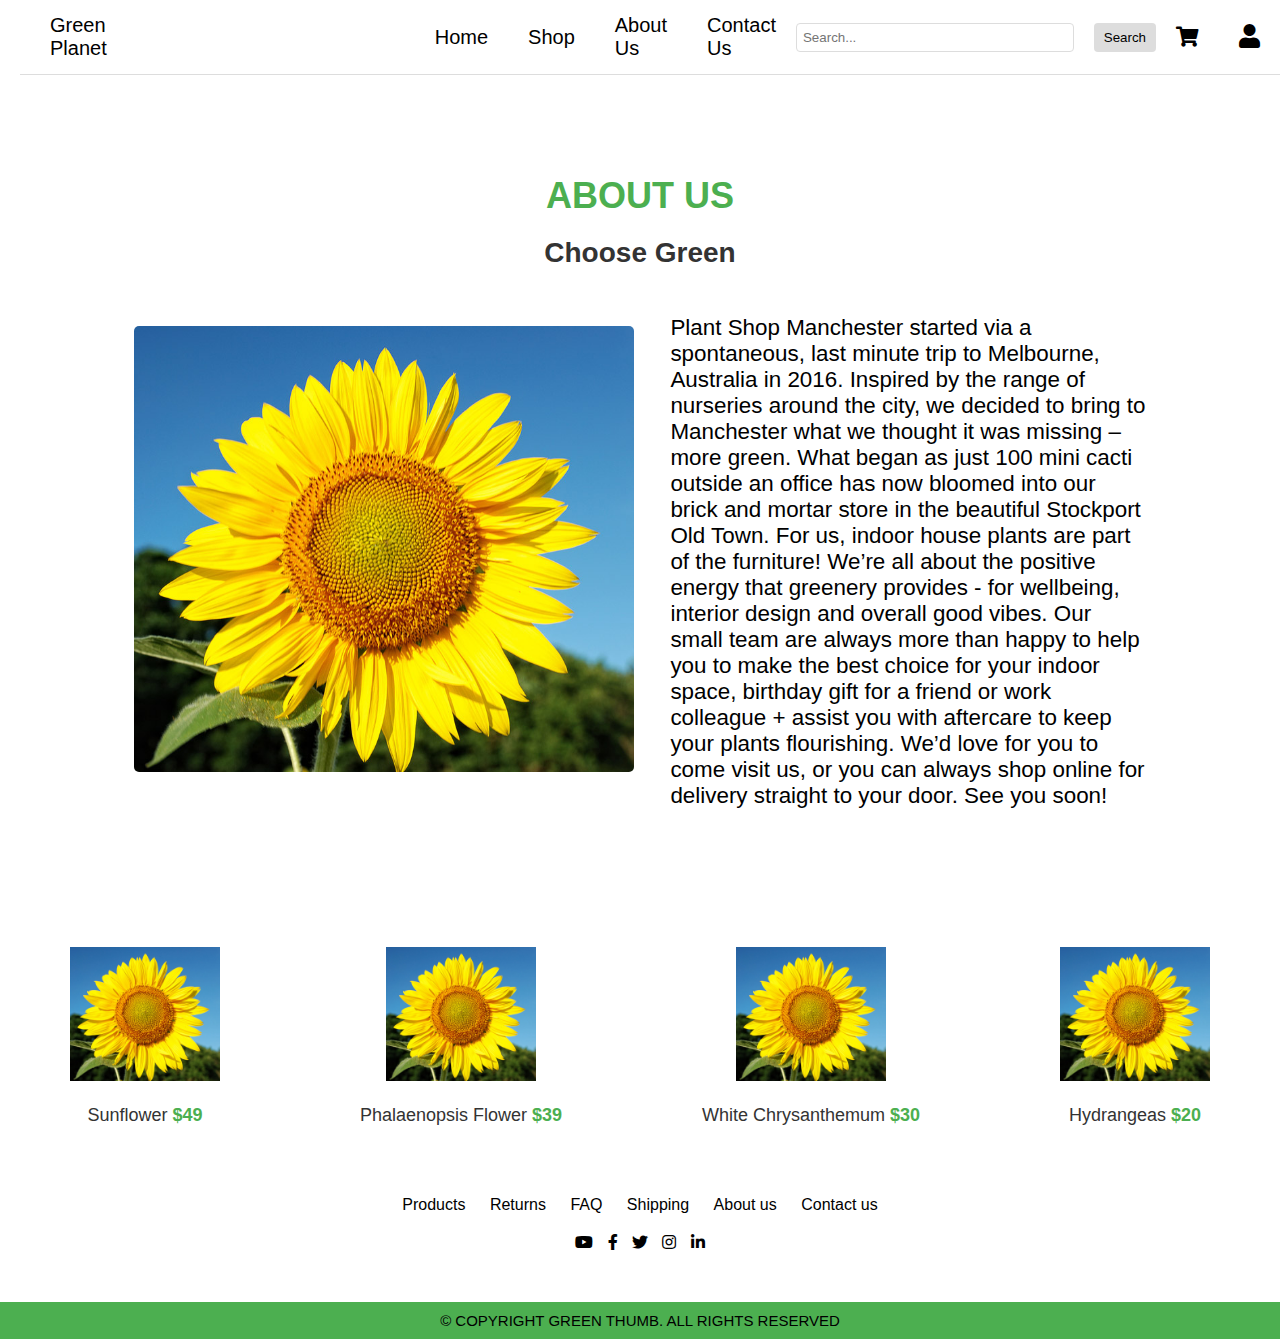
<file: user/about.html>
<!DOCTYPE html>
<html lang="en">
  <head>
    <meta charset="UTF-8" />
    <meta name="viewport" content="width=device-width, initial-scale=1.0" />
    <link rel="stylesheet" href="about.css" />
    <link
      rel="stylesheet"
      href="https://cdnjs.cloudflare.com/ajax/libs/font-awesome/5.15.4/css/all.min.css"
    />

    <title>Document</title>
  </head>

  <body>
    <div class="menu">
      <a href="./home.html">Green Planet</a>
      <div class="flex-header nav-bar">
        <a href="./home.html">Home</a>
        <a href="./Shoppage.html">Shop</a>
        <a href="./about.html">About Us</a>
        <a href="./contact.html">Contact Us</a>
      </div>
      <div class="flex-header">
        <div class="search-container">
          <input type="text" placeholder="Search..." />
          <button type="button">Search</button>
        </div>
        <div class="cart-icon">
          <a href="./cart.html"><i class="fas fa-shopping-cart"></i></a>
        </div>
        <div class="user-icon dropdown">
          <a href="#"><i class="fas fa-user"></i></a>
          <div class="dropdown-content">
            <a class="dropdown-item" href="./login.html">Login</a>
            <a class="dropdown-item" href="./create-account.html">Register</a>
            <a class="dropdown-item" href="#">Logout</a>
            <a class="dropdown-item" href="#">Something else here</a>
          </div>
        </div>
      </div>
    </div>

    <section class="about-section">
      <h1>ABOUT US</h1>
      <h2>Choose Green</h2>
      <div class="content">
        <img src="./img/hhduong.jpg" alt="Plants" class="about-image" />
        <div class="about-text">
          &nbsp;&nbsp;&nbsp;
          <p>
            Plant Shop Manchester started via a spontaneous, last minute trip to
            Melbourne, Australia in 2016. Inspired by the range of nurseries
            around the city, we decided to bring to Manchester what we thought
            it was missing – more green. What began as just 100 mini cacti
            outside an office has now bloomed into our brick and mortar store in
            the beautiful Stockport Old Town. For us, indoor house plants are
            part of the furniture! We’re all about the positive energy that
            greenery provides - for wellbeing, interior design and overall good
            vibes. Our small team are always more than happy to help you to make
            the best choice for your indoor space, birthday gift for a friend or
            work colleague + assist you with aftercare to keep your plants
            flourishing. We’d love for you to come visit us, or you can always
            shop online for delivery straight to your door. See you soon!
          </p>
        </div>
      </div>
    </section>
    <div>&nbsp;&nbsp;&nbsp;</div>

    <section class="products-section">
      <div class="product">
        <img src="./img/hhduong.jpg" alt="Sunflower" />
        <p>Sunflower <span>$49</span></p>
      </div>
      <div class="product">
        <img src="./img/hhduong.jpg" alt="Orchid" />
        <p>Phalaenopsis Flower <span>$39</span></p>
      </div>
      <div class="product">
        <img src="./img/hhduong.jpg" alt="White Chrysanthemum" />
        <p>White Chrysanthemum <span>$30</span></p>
      </div>
      <div class="product">
        <img src="./img/hhduong.jpg" alt="Hydrangeas" />
        <p>Hydrangeas <span>$20</span></p>
      </div>
    </section>

    <footer>
      <ul>
        <li><a href="#">Products</a></li>
        <li><a href="#">Returns</a></li>
        <li><a href="#">FAQ</a></li>
        <li><a href="#">Shipping</a></li>
        <li><a href="#">About us</a></li>
        <li><a href="#">Contact us</a></li>
      </ul>
      <div class="social-media">
        <a href="#"><i class="fab fa-youtube"></i></a>
        <a href="#"><i class="fab fa-facebook-f"></i></a>
        <a href="#"><i class="fab fa-twitter"></i></a>
        <a href="#"><i class="fab fa-instagram"></i></a>
        <a href="#"><i class="fab fa-linkedin-in"></i></a>
      </div>
    </footer>
    <p
      style="
        text-align: center;
        background-color: #4caf50;
        font-size: 15px;
        padding-top: 10px;
        padding-bottom: 10px;
      "
    >
      &copy; COPYRIGHT GREEN THUMB. ALL RIGHTS RESERVED
    </p>
  </body>
</html>
</file>
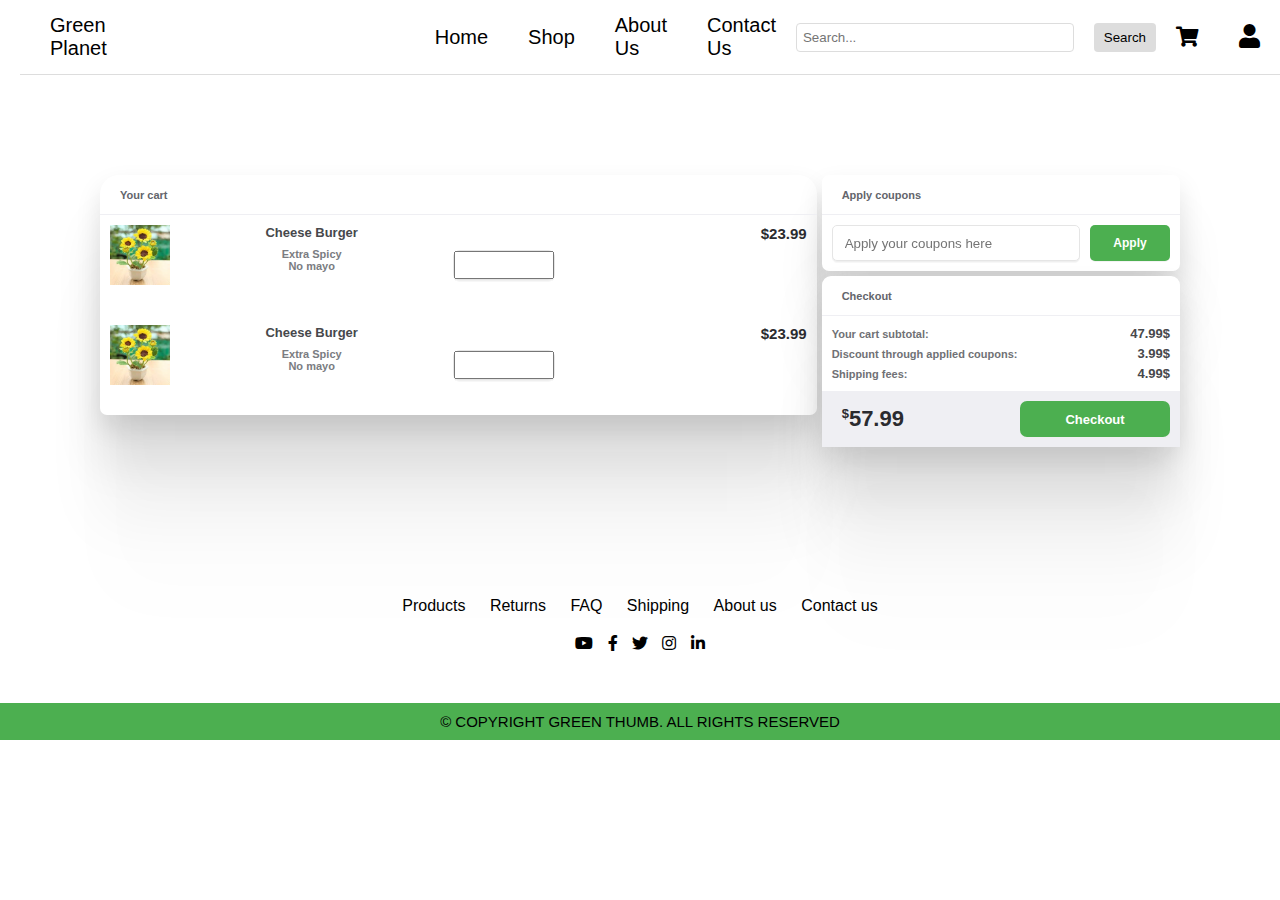
<file: user/cart.html>
<!DOCTYPE html>
<html lang="en">
  <head>
    <meta charset="UTF-8" />
    <meta name="viewport" content="width=device-width, initial-scale=1.0" />
    <link rel="stylesheet" href="about.css" />
    <link rel="stylesheet" href="cart.css" />
    <link
      rel="stylesheet"
      href="https://cdnjs.cloudflare.com/ajax/libs/font-awesome/5.15.4/css/all.min.css"
    />

    <title>Document</title>
  </head>

  <body>
    <div class="menu">
      <a href="./home.html">Green Planet</a>
      <div class="flex-header nav-bar">
        <a href="./home.html">Home</a>
        <a href="./Shoppage.html">Shop</a>
        <a href="./about.html">About Us</a>
        <a href="./contact.html">Contact Us</a>
      </div>
      <div class="flex-header">
        <div class="search-container">
          <input type="text" placeholder="Search..." />
          <button type="button">Search</button>
        </div>
        <div class="cart-icon">
          <a href="./cart.html"><i class="fas fa-shopping-cart"></i></a>
        </div>
        <div class="user-icon dropdown">
          <a href="#"><i class="fas fa-user"></i></a>
          <div class="dropdown-content">
            <a class="dropdown-item" href="./login.html">Login</a>
            <a class="dropdown-item" href="./create-account.html">Register</a>
            <a class="dropdown-item" href="#">Logout</a>
            <a class="dropdown-item" href="#">Something else here</a>
          </div>
        </div>
      </div>
    </div>

    <section class="about-section">
      <div class="content">
        <div class="master-container">
          <div>
            <div class="card cart">
              <label class="title">Your cart</label>
              <div class="products">
                <div class="product">
                  <img class="product-image" src="./img/hoa1.jpg" />
                  <div>
                    <span>Cheese Burger</span>
                    <p>Extra Spicy</p>
                    <p>No mayo</p>
                  </div>
                  <div class="quantity">
                    <input type="number"/ style="width: 100px;" >
                  </div>
                  <label class="price small">$23.99</label>
                </div>
                <!-- <div class="product">
                  <img class="product-image" src="./img/hoa1.jpg" />
                  <div>
                    <span>Cheese Burger</span>
                    <p>Extra Spicy</p>
                    <p>No mayo</p>
                  </div>
                  <div class="quantity">
                    <button>
                      <svg
                        fill="none"
                        viewBox="0 0 24 24"
                        height="14"
                        width="14"
                        xmlns="http://www.w3.org/2000/svg"
                      >
                        <path
                          stroke-linejoin="round"
                          stroke-linecap="round"
                          stroke-width="2.5"
                          stroke="#47484b"
                          d="M20 12L4 12"
                        ></path>
                      </svg>
                    </button>
                    <label>2</label>
                    <button>
                      <svg
                        fill="none"
                        viewBox="0 0 24 24"
                        height="14"
                        width="14"
                        xmlns="http://www.w3.org/2000/svg"
                      >
                        <path
                          stroke-linejoin="round"
                          stroke-linecap="round"
                          stroke-width="2.5"
                          stroke="#47484b"
                          d="M12 4V20M20 12H4"
                        ></path>
                      </svg>
                    </button>
                  </div>
                  <label class="price small">$23.99</label>
                </div> -->
              </div>
              <div class="products">
                <div class="product">
                  <img class="product-image" src="./img/hoa1.jpg" />
                  <div>
                    <span>Cheese Burger</span>
                    <p>Extra Spicy</p>
                    <p>No mayo</p>
                  </div>
                  <div class="quantity">
                    <input type="number"/ style="width: 100px;" >
                  </div>
                  <label class="price small">$23.99</label>
                </div>
              </div>
            </div>
          </div>
          <div>
            <div class="card coupons">
              <label class="title">Apply coupons</label>
              <form class="form">
                <input
                  type="text"
                  placeholder="Apply your coupons here"
                  class="input_field"
                />
                <button>Apply</button>
              </form>
            </div>

            <div class="card checkout">
              <label class="title">Checkout</label>
              <div class="details">
                <span>Your cart subtotal:</span>
                <span>47.99$</span>
                <span>Discount through applied coupons:</span>
                <span>3.99$</span>
                <span>Shipping fees:</span>
                <span>4.99$</span>
              </div>
              <div class="checkout--footer">
                <label class="price"><sup>$</sup>57.99</label>
                <button class="checkout-btn">Checkout</button>
              </div>
            </div>
          </div>
        </div>
      </div>
    </section>

    <footer>
      <ul>
        <li><a href="#">Products</a></li>
        <li><a href="#">Returns</a></li>
        <li><a href="#">FAQ</a></li>
        <li><a href="#">Shipping</a></li>
        <li><a href="#">About us</a></li>
        <li><a href="#">Contact us</a></li>
      </ul>
      <div class="social-media">
        <a href="#"><i class="fab fa-youtube"></i></a>
        <a href="#"><i class="fab fa-facebook-f"></i></a>
        <a href="#"><i class="fab fa-twitter"></i></a>
        <a href="#"><i class="fab fa-instagram"></i></a>
        <a href="#"><i class="fab fa-linkedin-in"></i></a>
      </div>
    </footer>
    <p
      style="
        text-align: center;
        background-color: #4caf50;
        font-size: 15px;
        padding-top: 10px;
        padding-bottom: 10px;
      "
    >
      &copy; COPYRIGHT GREEN THUMB. ALL RIGHTS RESERVED
    </p>
  </body>
</html>
</file>
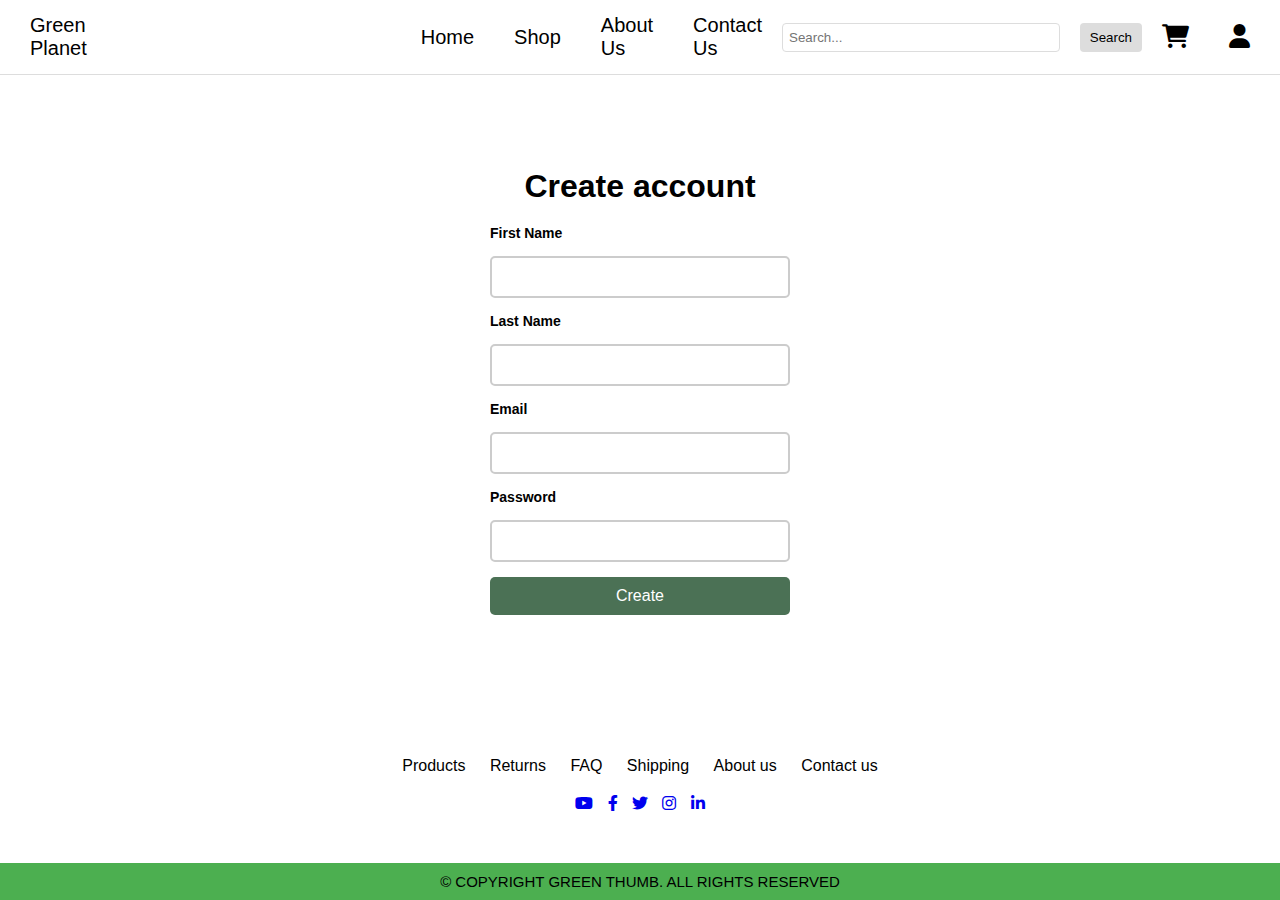
<file: user/create-account.html>
<!DOCTYPE html>
<html lang="en">
  <head>
    <meta charset="UTF-8" />
    <meta name="viewport" content="width=device-width, initial-scale=1.0" />
    <title>Create Account - GreenPlanet</title>
    <link
      rel="stylesheet"
      href="https://fonts.googleapis.com/css?family=Montserrat"
    />
    <link
      rel="stylesheet"
      href="https://cdnjs.cloudflare.com/ajax/libs/font-awesome/6.0.0-beta3/css/all.min.css"
    />
    <link rel="stylesheet" href="create-account.css" />
  </head>
  <body>
    <div class="menu">
      <a href="./home.html">Green Planet</a>
      <div class="flex-header nav-bar">
        <a href="./home.html">Home</a>
        <a href="./Shoppage.html">Shop</a>
        <a href="./about.html">About Us</a>
        <a href="./contact.html">Contact Us</a>
      </div>
      <div class="flex-header">
        <div class="search-container">
          <input type="text" placeholder="Search..." />
          <button type="button">Search</button>
        </div>
        <div class="cart-icon">
          <a href="./cart.html"><i class="fas fa-shopping-cart"></i></a>
        </div>
        <div class="user-icon dropdown">
          <a href="#"><i class="fas fa-user"></i></a>
          <div class="dropdown-content">
            <a class="dropdown-item" href="./login.html">Login</a>
            <a class="dropdown-item" href="./create-account.html">Register</a>
            <a class="dropdown-item" href="#">Logout</a>
            <a class="dropdown-item" href="#">Something else here</a>
          </div>
        </div>
      </div>
    </div>

    <main>
      <h1>Create account</h1>
      <form>
        <label for="first-name">First Name</label>
        <input type="text" id="first-name" name="first-name" />

        <label for="last-name">Last Name</label>
        <input type="text" id="last-name" name="last-name" />

        <label for="email">Email</label>
        <input type="email" id="email" name="email" />

        <label for="password">Password</label>
        <input type="password" id="password" name="password" />

        <button type="submit">Create</button>
      </form>
    </main>

    <footer>
      <ul>
        <li><a href="#">Products</a></li>
        <li><a href="#">Returns</a></li>
        <li><a href="#">FAQ</a></li>
        <li><a href="#">Shipping</a></li>
        <li><a href="#">About us</a></li>
        <li><a href="#">Contact us</a></li>
      </ul>
      <div class="social-media">
        <a href="#"><i class="fab fa-youtube"></i></a>
        <a href="#"><i class="fab fa-facebook-f"></i></a>
        <a href="#"><i class="fab fa-twitter"></i></a>
        <a href="#"><i class="fab fa-instagram"></i></a>
        <a href="#"><i class="fab fa-linkedin-in"></i></a>
      </div>
    </footer>
    <p
      style="
        text-align: center;
        background-color: #4caf50;
        font-size: 15px;
        padding-top: 10px;
        padding-bottom: 10px;
      "
    >
      &copy; COPYRIGHT GREEN THUMB. ALL RIGHTS RESERVED
    </p>
  </body>
</html>
</file>
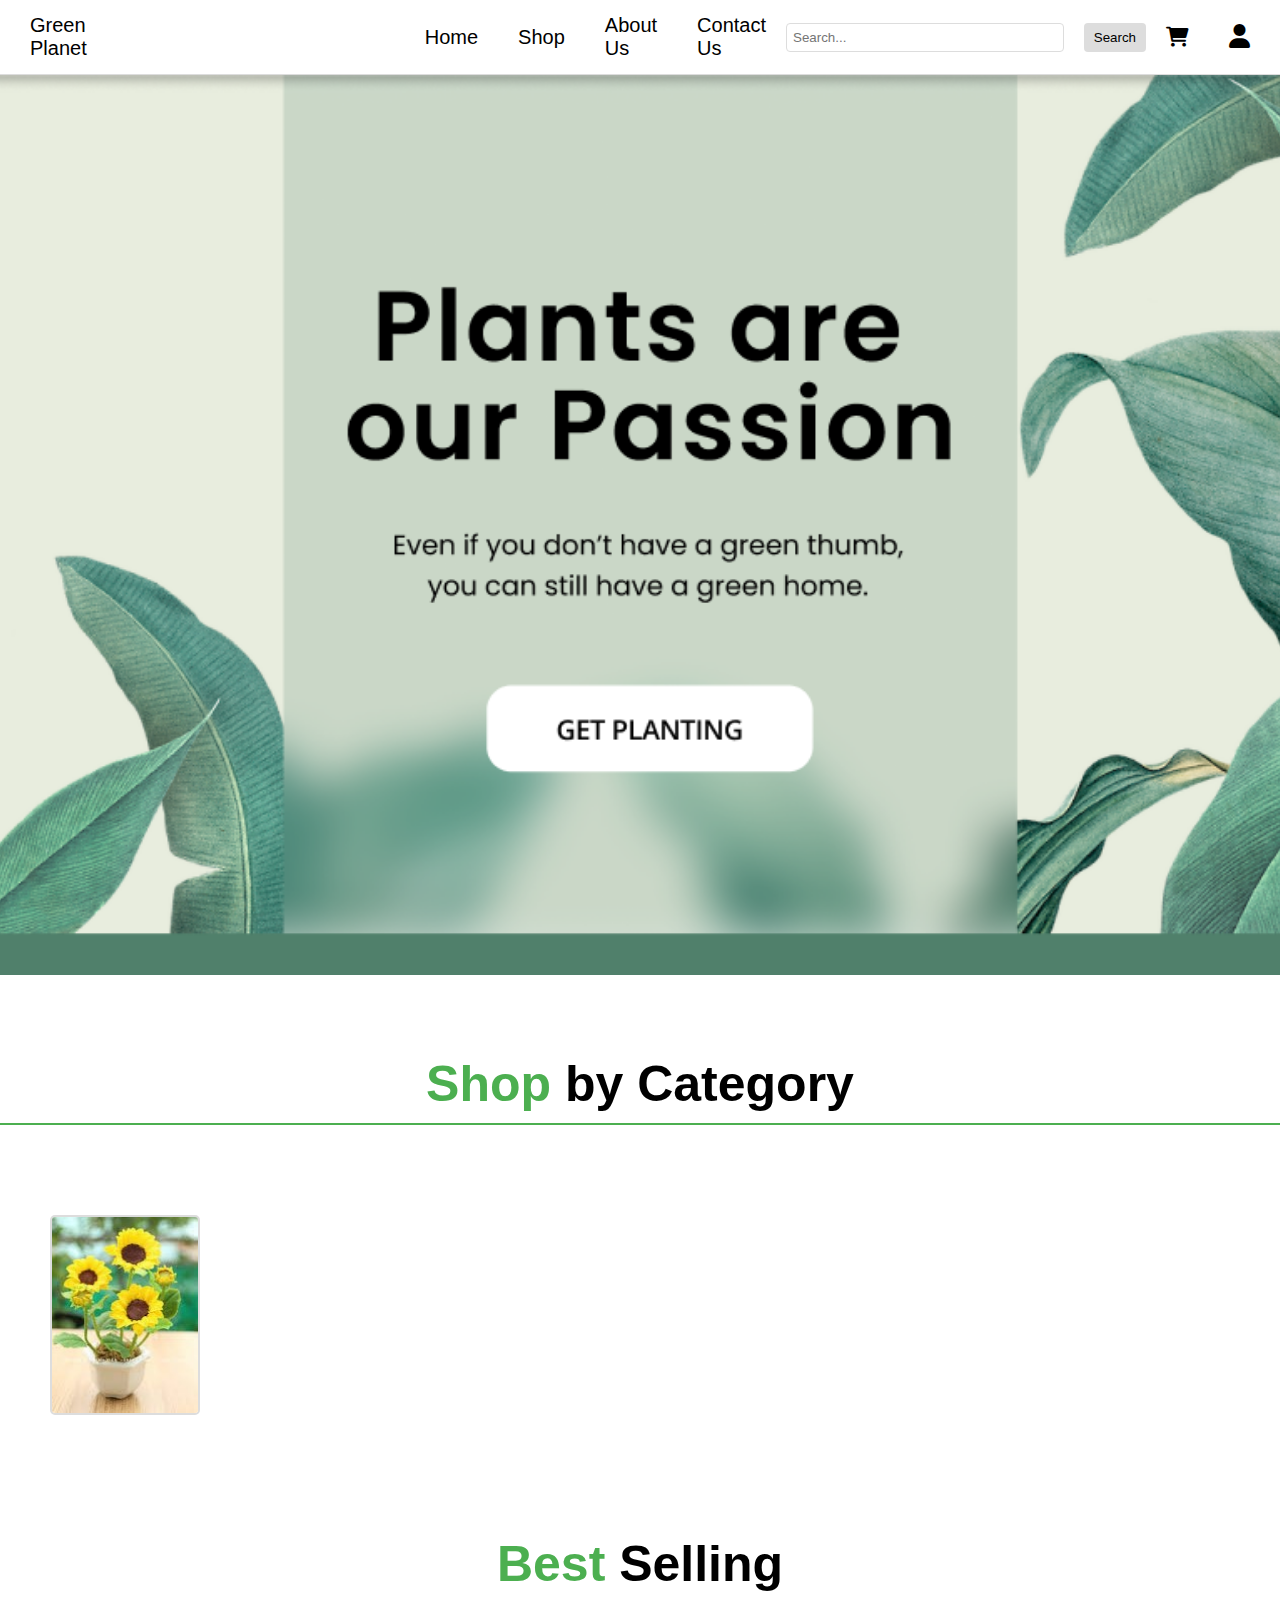
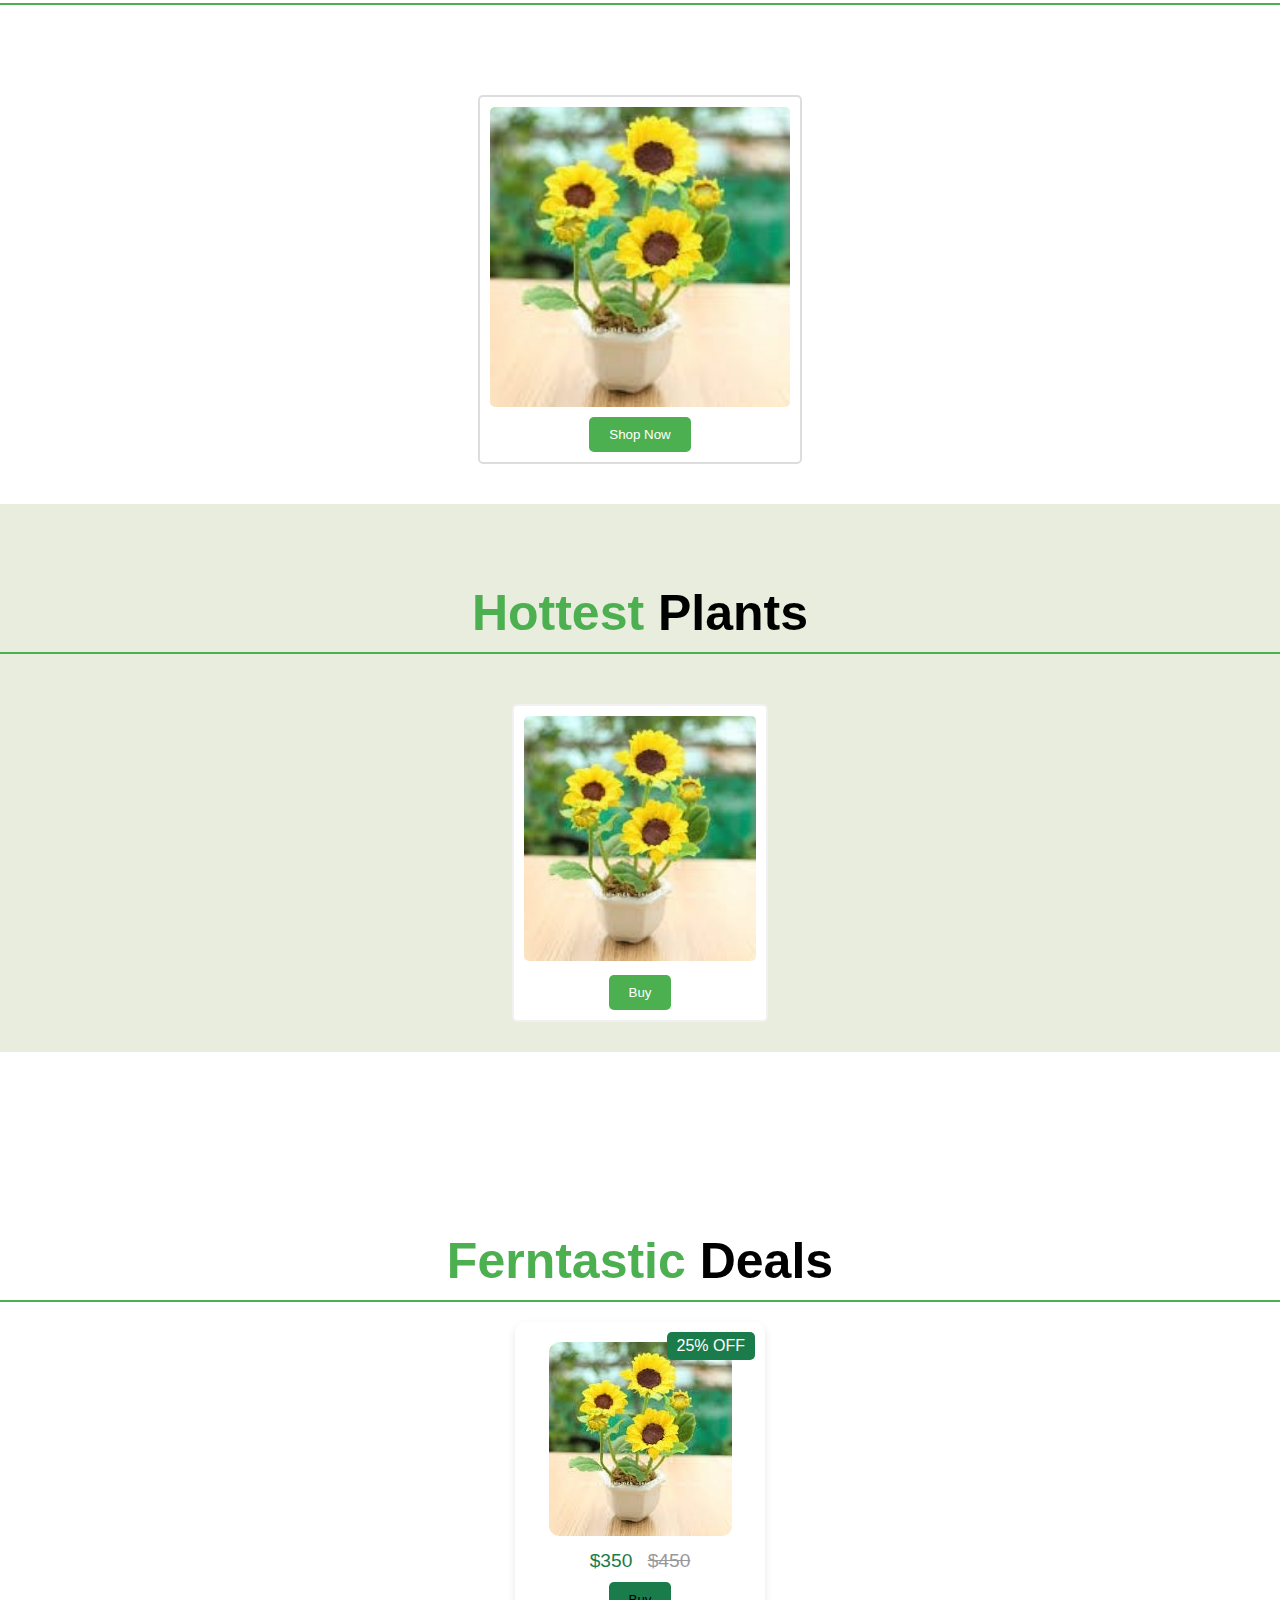
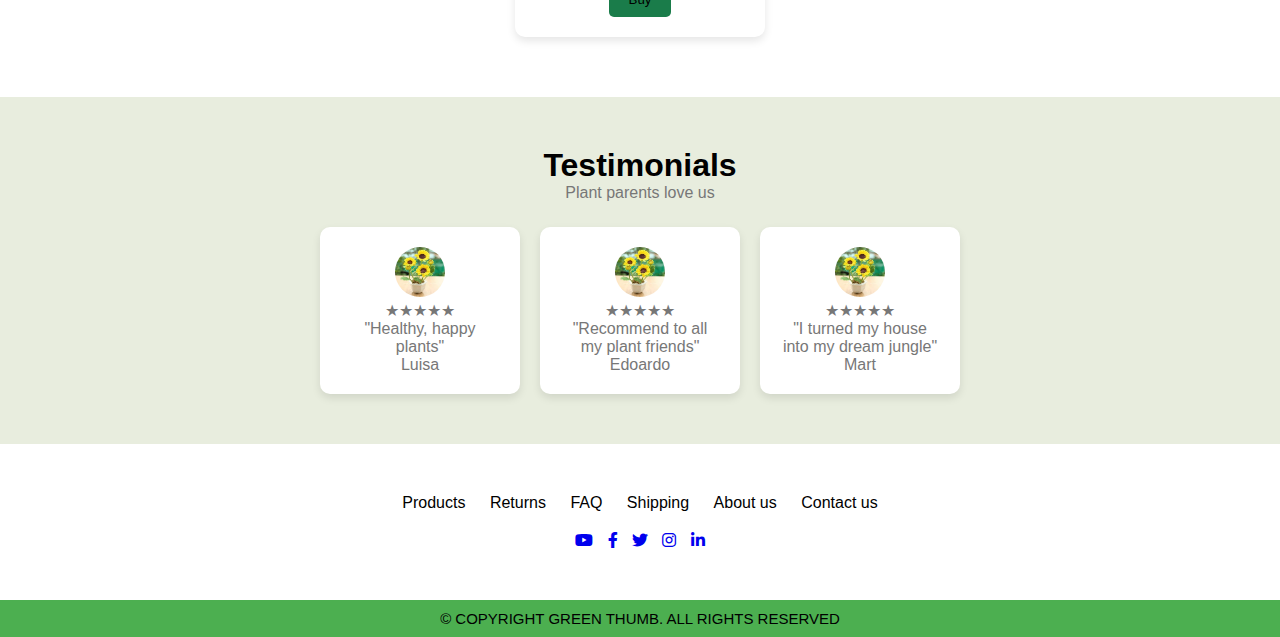
<file: user/home.html>
<!DOCTYPE html>
<html lang="en">
  <head>
    <meta charset="UTF-8" />
    <meta name="viewport" content="width=device-width, initial-scale=1.0" />
    <link rel="stylesheet" href="home.css" />
    <link
      rel="stylesheet"
      href="https://fonts.googleapis.com/css?family=Montserrat"
    />
    <link
      rel="stylesheet"
      href="https://cdnjs.cloudflare.com/ajax/libs/font-awesome/6.0.0-beta3/css/all.min.css"
    />
    <title>Document</title>
  </head>
  <body>
    <div class="menu">
      <a href="./home.html">Green Planet</a>
      <div class="flex-header nav-bar">
        <a href="./home.html">Home</a>
        <a href="./Shoppage.html">Shop</a>
        <a href="./about.html">About Us</a>
        <a href="./contact.html">Contact Us</a>
      </div>
      <div class="flex-header">
        <div class="search-container">
          <input type="text" placeholder="Search..." />
          <button type="button">Search</button>
        </div>
        <div class="cart-icon">
          <a href="./cart.html"><i class="fas fa-shopping-cart"></i></a>
        </div>
        <div class="user-icon dropdown">
          <a href="#"><i class="fas fa-user"></i></a>
          <div class="dropdown-content">
            <a class="dropdown-item" href="./login.html">Login</a>
            <a class="dropdown-item" href="./create-account.html">Register</a>
            <a class="dropdown-item" href="#">Logout</a>
            <a class="dropdown-item" href="#">Something else here</a>
          </div>
        </div>
      </div>
    </div>
    <div class="cover-image"></div>
    <div class="container">
      <h1 class="tieude"><span class="highlight">Shop</span> by Category</h1>
      <div class="image-gallery" id="category">
        <img src="./img/hoa1.jpg" alt="Image 1" />
        <img src="./img/hoa2.jpg" alt="Image 2" />
        <img src="./img/hoa3.jpg" alt="Image 3" />
        <img src="./img/hoa4.jpg" alt="Image 4" />
        <img src="./img/hoa5.jpg" alt="Image 5" />
        <img src="./img/hoa6.jpg" alt="Image 6" />
      </div>
      <h1 class="tieude"><span class="highlight">Best</span> Selling</h1>
      <div class="additional-images" id="bestSelling">
        <a href="./Infor.html" class="no-decoration">
          <div class="image-wrapper">
            <img src="./img/hoa7.jpg" alt="Additional Image 7" />
            <button class="shop-now-btn">Shop Now</button>
          </div>
        </a>
        <div class="image-wrapper">
          <img src="./img/hoa8.jpg" alt="Additional Image 8" />
          <button class="shop-now-btn">Shop Now</button>
        </div>
        <div class="image-wrapper">
          <img src="./img/hoa9.jpg" alt="Additional Image 9" />
          <button class="shop-now-btn">Shop Now</button>
        </div>
      </div>

      <div style="background-color: rgb(232, 237, 222)">
        <h1 class="tieude"><span class="highlight">Hottest</span> Plants</h1>
        <div class="hottest-plants" id="hottest">
          <div class="image-wrapper">
            <img src="./img/hoa1.jpg" alt="Hottest Plant 1" />
            <button class="buy-btn">Buy</button>
          </div>
          <div class="image-wrapper">
            <img src="./img/hoa1.jpg" alt="Hottest Plant 2" />
            <button class="buy-btn">Buy</button>
          </div>
          <div class="image-wrapper">
            <img src="./img/hoa1.jpg" alt="Hottest Plant 3" />
            <button class="buy-btn">Buy</button>
          </div>
          <div class="image-wrapper">
            <img src="./img/hoa1.jpg" alt="Hottest Plant 4" />
            <button class="buy-btn">Buy</button>
          </div>
          <div class="image-wrapper">
            <img src="./img/hoa1.jpg" alt="Hottest Plant 5" />
            <button class="buy-btn">Buy</button>
          </div>
          <div class="image-wrapper">
            <img src="./img/hoa1.jpg" alt="Hottest Plant 6" />
            <button class="buy-btn">Buy</button>
          </div>
          <div class="image-wrapper">
            <img src="./img/hoa1.jpg" alt="Hottest Plant 7" />
            <button class="buy-btn">Buy</button>
          </div>
          <div class="image-wrapper">
            <img src="./img/hoa1.jpg" alt="Hottest Plant 8" />
            <button class="buy-btn">Buy</button>
          </div>
        </div>
      </div>
    </div>
    <div class="deals-section"></div>
    <h1 class="tieude"><span class="highlight">Ferntastic</span> Deals</h1>
    <div class="products" id="ferntastic">
      <div class="product">
        <img src="./img/hoa1.jpg" alt="String of Hearts" />
        <p>String of Hearts</p>
        <p class="price">$350 <span class="old-price">$450</span></p>
        <button>Buy</button>
        <div class="discount">25% OFF</div>
      </div>
      <div class="product">
        <img src="./img/hoa1.jpg" alt="Red Secret Alocasia" />
        <p>Red Secret Alocasia</p>
        <p class="price">$350 <span class="old-price">$450</span></p>
        <button>Buy</button>
        <div class="discount">25% OFF</div>
      </div>
      <div class="product">
        <img src="./img/hoa1.jpg" alt="Jewel Alocasia" />
        <p>Jewel Alocasia</p>
        <p class="price">$350 <span class="old-price">$450</span></p>
        <button>Buy</button>
        <div class="discount">25% OFF</div>
      </div>
      <div class="product">
        <img src="./img/hoa1.jpg" alt="Hoya Retusa" />
        <p>Hoya Retusa</p>
        <p class="price">$350 <span class="old-price">$450</span></p>
        <button>Buy</button>
        <div class="discount">25% OFF</div>
      </div>
    </div>

    <div class="testimonials-section">
      <h1>Testimonials</h1>
      <p style="padding-bottom: 25px">Plant parents love us</p>
      <div class="testimonials">
        <div class="testimonial">
          <img src="./img/hoa1.jpg" alt="Luisa" />
          <p class="stars">★★★★★</p>
          <p>"Healthy, happy plants"</p>
          <p class="name">Luisa</p>
        </div>
        <div class="testimonial">
          <img src="./img/hoa1.jpg" alt="Edoardo" />
          <p class="stars">★★★★★</p>
          <p>"Recommend to all my plant friends"</p>
          <p class="name">Edoardo</p>
        </div>
        <div class="testimonial">
          <img src="./img/hoa1.jpg" alt="Mart" />
          <p class="stars">★★★★★</p>
          <p>"I turned my house into my dream jungle"</p>
          <p class="name">Mart</p>
        </div>
      </div>
    </div>

    <footer>
      <ul>
        <li><a href="#">Products</a></li>
        <li><a href="#">Returns</a></li>
        <li><a href="#">FAQ</a></li>
        <li><a href="#">Shipping</a></li>
        <li><a href="#">About us</a></li>
        <li><a href="#">Contact us</a></li>
      </ul>
      <div class="social-media">
        <a href="#"><i class="fab fa-youtube"></i></a>
        <a href="#"><i class="fab fa-facebook-f"></i></a>
        <a href="#"><i class="fab fa-twitter"></i></a>
        <a href="#"><i class="fab fa-instagram"></i></a>
        <a href="#"><i class="fab fa-linkedin-in"></i></a>
      </div>
    </footer>
    <p
      style="
        text-align: center;
        background-color: #4caf50;
        font-size: 15px;
        padding-top: 10px;
        padding-bottom: 10px;
      "
    >
      &copy; COPYRIGHT GREEN THUMB. ALL RIGHTS RESERVED
    </p>
  </body>
</html>
<script src="./js/home.js"></script>
</file>
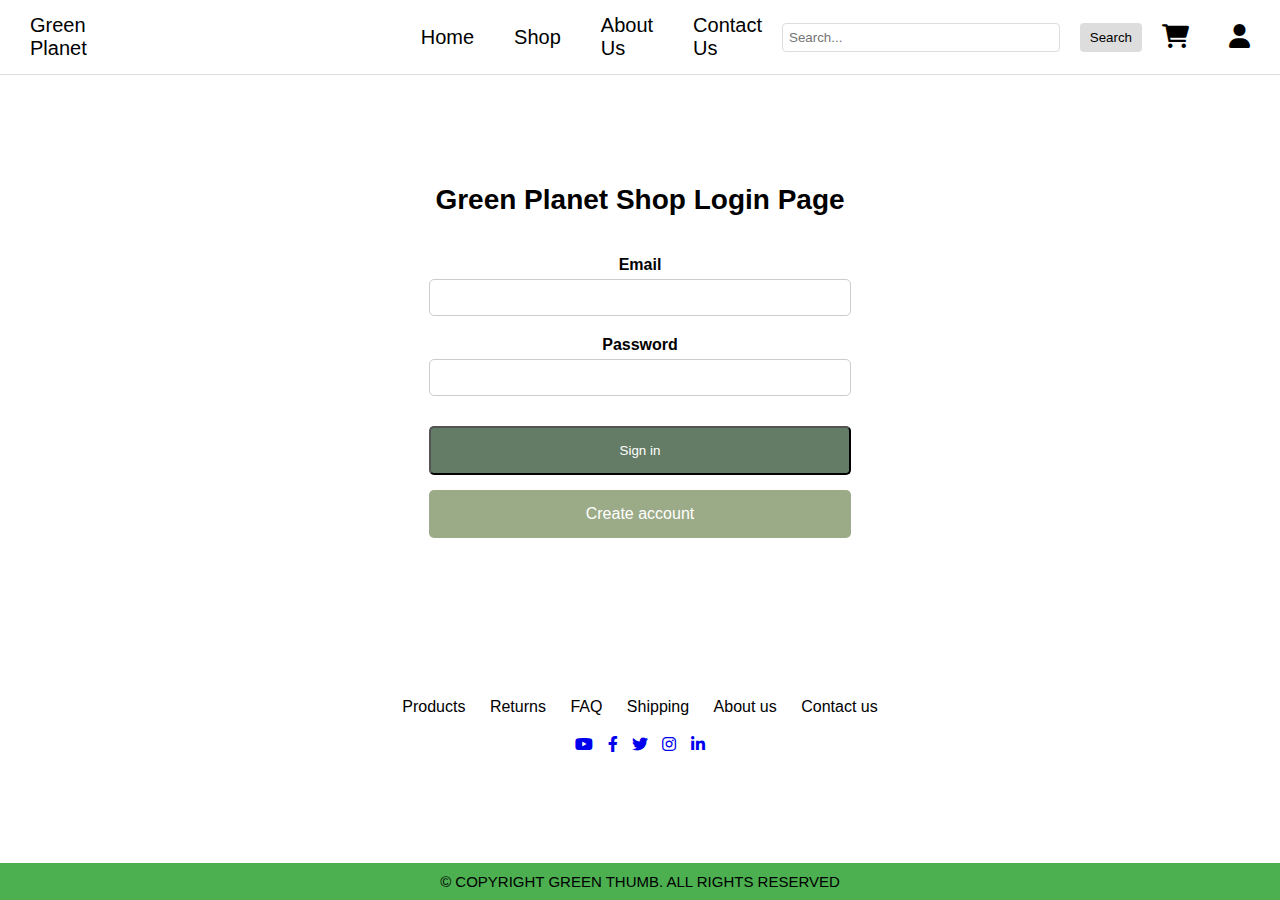
<file: user/login.html>
<!DOCTYPE html>
<html lang="en">
  <head>
    <meta charset="UTF-8" />
    <meta name="viewport" content="width=device-width, initial-scale=1.0" />
    <title>Login - Green Planet Shop</title>
    <link
      rel="stylesheet"
      href="https://fonts.googleapis.com/css?family=Montserrat"
    />
    <link
      rel="stylesheet"
      href="https://cdnjs.cloudflare.com/ajax/libs/font-awesome/6.0.0-beta3/css/all.min.css"
    />
    <link rel="stylesheet" href="login.css" />
  </head>
  <body>
    <div class="menu">
      <a href="./home.html">Green Planet</a>
      <div class="flex-header nav-bar">
        <a href="./home.html">Home</a>
        <a href="./Shoppage.html">Shop</a>
        <a href="./about.html">About Us</a>
        <a href="./contact.html">Contact Us</a>
      </div>
      <div class="flex-header">
        <div class="search-container">
          <input type="text" placeholder="Search..." />
          <button type="button">Search</button>
        </div>
        <div class="cart-icon">
          <a href="./cart.html"><i class="fas fa-shopping-cart"></i></a>
        </div>
        <div class="user-icon dropdown">
          <a href="#"><i class="fas fa-user"></i></a>
          <div class="dropdown-content">
            <a class="dropdown-item" href="./login.html">Login</a>
            <a class="dropdown-item" href="./create-account.html">Register</a>
            <a class="dropdown-item" href="#">Logout</a>
            <a class="dropdown-item" href="#">Something else here</a>
          </div>
        </div>
      </div>
    </div>
    <main>
      <section class="login-section">
        <h2>Green Planet Shop Login Page</h2>
        <form>
          <label for="email">Email</label>
          <input type="email" id="email" name="email" required />

          <label for="password">Password</label>
          <input type="password" id="password" name="password" required />

          <button type="submit" class="sign-in">Sign in</button>
          <a href="#" class="create-account-btn">Create account</a>
        </form>
      </section>
    </main>

    <footer>
      <ul>
        <li><a href="#">Products</a></li>
        <li><a href="#">Returns</a></li>
        <li><a href="#">FAQ</a></li>
        <li><a href="#">Shipping</a></li>
        <li><a href="#">About us</a></li>
        <li><a href="#">Contact us</a></li>
      </ul>
      <div class="social-media">
        <a href="#"><i class="fab fa-youtube"></i></a>
        <a href="#"><i class="fab fa-facebook-f"></i></a>
        <a href="#"><i class="fab fa-twitter"></i></a>
        <a href="#"><i class="fab fa-instagram"></i></a>
        <a href="#"><i class="fab fa-linkedin-in"></i></a>
      </div>
    </footer>
    <p
      style="
        text-align: center;
        background-color: #4caf50;
        font-size: 15px;
        padding-top: 10px;
        padding-bottom: 10px;
      "
    >
      &copy; COPYRIGHT GREEN THUMB. ALL RIGHTS RESERVED
    </p>
  </body>
</html>
</file>
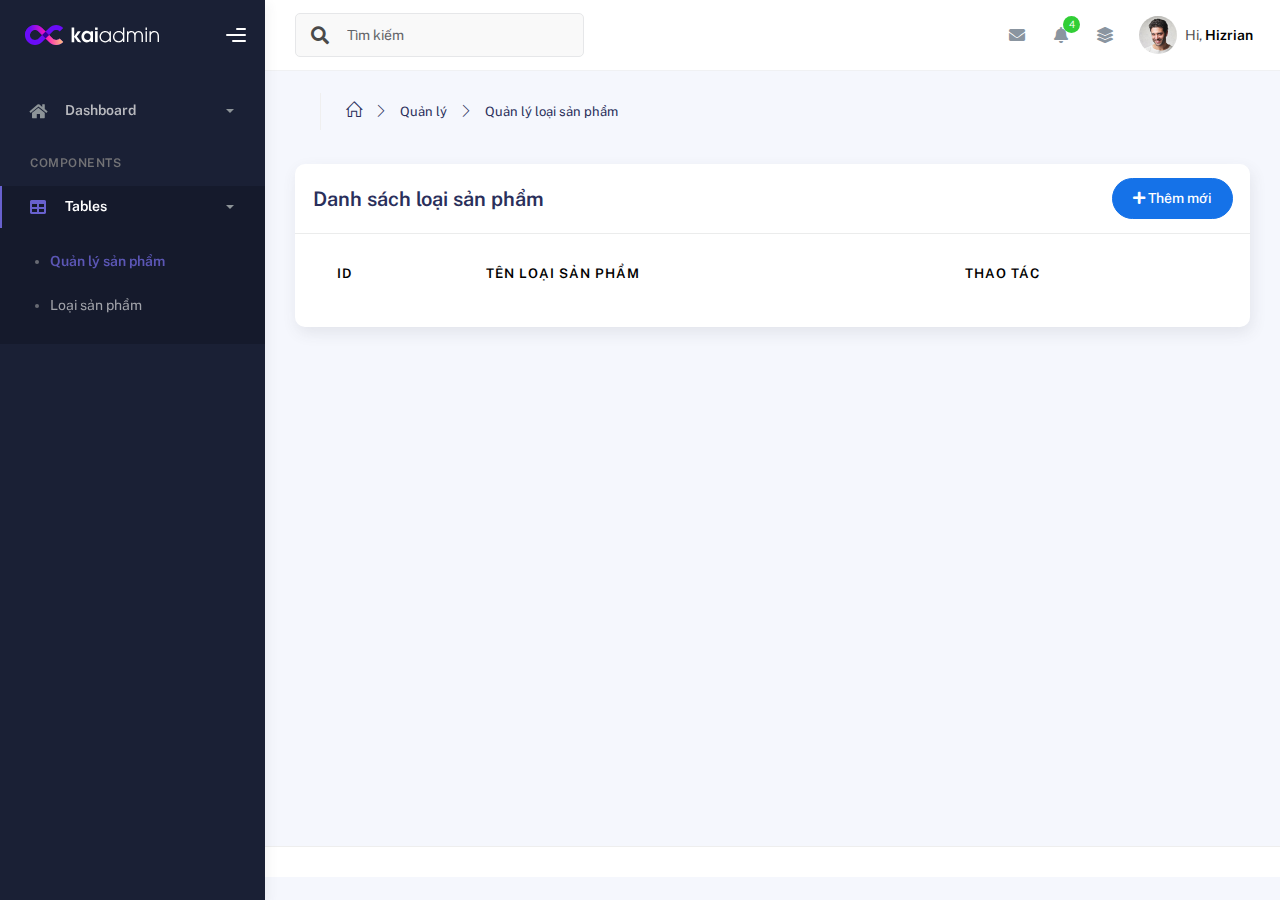
<file: admin/tables/product.html>
<!DOCTYPE html>
<html lang="en">
  <head>
    <meta http-equiv="X-UA-Compatible" content="IE=edge" />
    <title>Datatables - Kaiadmin Bootstrap 5 Admin Dashboard</title>
    <meta
      content="width=device-width, initial-scale=1.0, shrink-to-fit=no"
      name="viewport"
    />
    <link
      rel="icon"
      href="../assets/img/kaiadmin/favicon.ico"
      type="image/x-icon"
    />

    <!-- Fonts and icons -->
    <script src="../assets/js/plugin/webfont/webfont.min.js"></script>
    <script>
      WebFont.load({
        google: { families: ["Public Sans:300,400,500,600,700"] },
        custom: {
          families: [
            "Font Awesome 5 Solid",
            "Font Awesome 5 Regular",
            "Font Awesome 5 Brands",
            "simple-line-icons",
          ],
          urls: ["../assets/css/fonts.min.css"],
        },
        active: function () {
          sessionStorage.fonts = true;
        },
      });
    </script>

    <!-- CSS Files -->
    <link rel="stylesheet" href="../assets/css/bootstrap.min.css" />
    <link rel="stylesheet" href="../assets/css/plugins.min.css" />
    <link rel="stylesheet" href="../assets/css/kaiadmin.min.css" />

    <!-- CSS Just for demo purpose, don't include it in your project -->
    <!-- <link rel="stylesheet" href="../assets/css/demo.css" /> -->
    <script
      src="https://code.jquery.com/jquery-3.2.1.slim.min.js"
      integrity="sha384-KJ3o2DKtIkvYIK3UENzmM7KCkRr/rE9/Qpg6aAZGJwFDMVNA/GpGFF93hXpG5KkN"
      crossorigin="anonymous"
    ></script>
    <script
      src="https://cdn.jsdelivr.net/npm/popper.js@1.12.9/dist/umd/popper.min.js"
      integrity="sha384-ApNbgh9B+Y1QKtv3Rn7W3mgPxhU9K/ScQsAP7hUibX39j7fakFPskvXusvfa0b4Q"
      crossorigin="anonymous"
    ></script>
    <script
      src="https://cdn.jsdelivr.net/npm/bootstrap@4.0.0/dist/js/bootstrap.min.js"
      integrity="sha384-JZR6Spejh4U02d8jOt6vLEHfe/JQGiRRSQQxSfFWpi1MquVdAyjUar5+76PVCmYl"
      crossorigin="anonymous"
    ></script>
  </head>
  <body>
    <div class="wrapper">
      <!-- Sidebar -->
      <div class="sidebar" data-background-color="dark">
        <div class="sidebar-logo">
          <!-- Logo Header -->
          <div class="logo-header" data-background-color="dark">
            <a href="../index.html" class="logo">
              <img
                src="../assets/img/kaiadmin/logo_light.svg"
                alt="navbar brand"
                class="navbar-brand"
                height="20"
              />
            </a>
            <div class="nav-toggle">
              <button class="btn btn-toggle toggle-sidebar">
                <i class="gg-menu-right"></i>
              </button>
              <button class="btn btn-toggle sidenav-toggler">
                <i class="gg-menu-left"></i>
              </button>
            </div>
            <button class="topbar-toggler more">
              <i class="gg-more-vertical-alt"></i>
            </button>
          </div>
          <!-- End Logo Header -->
        </div>
        <div class="sidebar-wrapper scrollbar scrollbar-inner">
          <div class="sidebar-content">
            <ul class="nav nav-secondary">
              <li class="nav-item">
                <a
                  data-bs-toggle="collapse"
                  href="#dashboard"
                  class="collapsed"
                  aria-expanded="false"
                >
                  <i class="fas fa-home"></i>
                  <p>Dashboard</p>
                  <span class="caret"></span>
                </a>
                <div class="collapse" id="dashboard">
                  <ul class="nav nav-collapse">
                    <li>
                      <a href="../index.html">
                        <span class="sub-item">Dashboard 1</span>
                      </a>
                    </li>
                  </ul>
                </div>
              </li>
              <li class="nav-section">
                <span class="sidebar-mini-icon">
                  <i class="fa fa-ellipsis-h"></i>
                </span>
                <h4 class="text-section">Components</h4>
              </li>
              <li class="nav-item active submenu">
                <a data-bs-toggle="collapse" href="#tables">
                  <i class="fas fa-table"></i>
                  <p>Tables</p>
                  <span class="caret"></span>
                </a>
                <div class="collapse show" id="tables">
                  <ul class="nav nav-collapse">
                    <li class="active">
                      <a href="../tables/product.html">
                        <span class="sub-item">Quản lý sản phẩm</span>
                      </a>
                    </li>
                    <li>
                      <a href="../tables/productType.html">
                        <span class="sub-item">Loại sản phẩm</span>
                      </a>
                    </li>
                  </ul>
                </div>
              </li>
            </ul>
          </div>
        </div>
      </div>
      <!-- End Sidebar -->

      <div class="main-panel">
        <div class="main-header">
          <div class="main-header-logo">
            <!-- Logo Header -->
            <div class="logo-header" data-background-color="dark">
              <a href="../index.html" class="logo">
                <img
                  src="../assets/img/kaiadmin/logo_light.svg"
                  alt="navbar brand"
                  class="navbar-brand"
                  height="20"
                />
              </a>
              <div class="nav-toggle">
                <button class="btn btn-toggle toggle-sidebar">
                  <i class="gg-menu-right"></i>
                </button>
                <button class="btn btn-toggle sidenav-toggler">
                  <i class="gg-menu-left"></i>
                </button>
              </div>
              <button class="topbar-toggler more">
                <i class="gg-more-vertical-alt"></i>
              </button>
            </div>
            <!-- End Logo Header -->
          </div>
          <!-- Navbar Header -->
          <nav
            class="navbar navbar-header navbar-header-transparent navbar-expand-lg border-bottom"
          >
            <div class="container-fluid">
              <nav
                class="navbar navbar-header-left navbar-expand-lg navbar-form nav-search p-0 d-none d-lg-flex"
              >
                <div class="input-group">
                  <div class="input-group-prepend">
                    <button type="submit" class="btn btn-search pe-1">
                      <i class="fa fa-search search-icon"></i>
                    </button>
                  </div>
                  <input
                    type="text"
                    placeholder="Tìm kiếm"
                    class="form-control"
                  />
                </div>
              </nav>

              <ul class="navbar-nav topbar-nav ms-md-auto align-items-center">
                <li
                  class="nav-item topbar-icon dropdown hidden-caret d-flex d-lg-none"
                >
                  <a
                    class="nav-link dropdown-toggle"
                    data-bs-toggle="dropdown"
                    href="#"
                    role="button"
                    aria-expanded="false"
                    aria-haspopup="true"
                  >
                    <i class="fa fa-search"></i>
                  </a>
                  <ul class="dropdown-menu dropdown-search animated fadeIn">
                    <form class="navbar-left navbar-form nav-search">
                      <div class="input-group">
                        <input
                          type="text"
                          placeholder="Search ..."
                          class="form-control"
                        />
                      </div>
                    </form>
                  </ul>
                </li>
                <li class="nav-item topbar-icon dropdown hidden-caret">
                  <a
                    class="nav-link dropdown-toggle"
                    href="#"
                    id="messageDropdown"
                    role="button"
                    data-bs-toggle="dropdown"
                    aria-haspopup="true"
                    aria-expanded="false"
                  >
                    <i class="fa fa-envelope"></i>
                  </a>
                  <ul
                    class="dropdown-menu messages-notif-box animated fadeIn"
                    aria-labelledby="messageDropdown"
                  >
                    <li>
                      <div
                        class="dropdown-title d-flex justify-content-between align-items-center"
                      >
                        Messages
                        <a href="#" class="small">Mark all as read</a>
                      </div>
                    </li>
                    <li>
                      <div class="message-notif-scroll scrollbar-outer">
                        <div class="notif-center">
                          <a href="#">
                            <div class="notif-img">
                              <img
                                src="../assets/img/jm_denis.jpg"
                                alt="Img Profile"
                              />
                            </div>
                            <div class="notif-content">
                              <span class="subject">Jimmy Denis</span>
                              <span class="block"> How are you ? </span>
                              <span class="time">5 minutes ago</span>
                            </div>
                          </a>
                          <a href="#">
                            <div class="notif-img">
                              <img
                                src="../assets/img/chadengle.jpg"
                                alt="Img Profile"
                              />
                            </div>
                            <div class="notif-content">
                              <span class="subject">Chad</span>
                              <span class="block"> Ok, Thanks ! </span>
                              <span class="time">12 minutes ago</span>
                            </div>
                          </a>
                          <a href="#">
                            <div class="notif-img">
                              <img
                                src="../assets/img/mlane.jpg"
                                alt="Img Profile"
                              />
                            </div>
                            <div class="notif-content">
                              <span class="subject">Jhon Doe</span>
                              <span class="block">
                                Ready for the meeting today...
                              </span>
                              <span class="time">12 minutes ago</span>
                            </div>
                          </a>
                          <a href="#">
                            <div class="notif-img">
                              <img
                                src="../assets/img/talha.jpg"
                                alt="Img Profile"
                              />
                            </div>
                            <div class="notif-content">
                              <span class="subject">Talha</span>
                              <span class="block"> Hi, Apa Kabar ? </span>
                              <span class="time">17 minutes ago</span>
                            </div>
                          </a>
                        </div>
                      </div>
                    </li>
                    <li>
                      <a class="see-all" href="javascript:void(0);"
                        >See all messages<i class="fa fa-angle-right"></i>
                      </a>
                    </li>
                  </ul>
                </li>
                <li class="nav-item topbar-icon dropdown hidden-caret">
                  <a
                    class="nav-link dropdown-toggle"
                    href="#"
                    id="notifDropdown"
                    role="button"
                    data-bs-toggle="dropdown"
                    aria-haspopup="true"
                    aria-expanded="false"
                  >
                    <i class="fa fa-bell"></i>
                    <span class="notification">4</span>
                  </a>
                  <ul
                    class="dropdown-menu notif-box animated fadeIn"
                    aria-labelledby="notifDropdown"
                  >
                    <li>
                      <div class="dropdown-title">
                        You have 4 new notification
                      </div>
                    </li>
                    <li>
                      <div class="notif-scroll scrollbar-outer">
                        <div class="notif-center">
                          <a href="#">
                            <div class="notif-icon notif-primary">
                              <i class="fa fa-user-plus"></i>
                            </div>
                            <div class="notif-content">
                              <span class="block"> New user registered </span>
                              <span class="time">5 minutes ago</span>
                            </div>
                          </a>
                          <a href="#">
                            <div class="notif-icon notif-success">
                              <i class="fa fa-comment"></i>
                            </div>
                            <div class="notif-content">
                              <span class="block">
                                Rahmad commented on Admin
                              </span>
                              <span class="time">12 minutes ago</span>
                            </div>
                          </a>
                          <a href="#">
                            <div class="notif-img">
                              <img
                                src="../assets/img/profile2.jpg"
                                alt="Img Profile"
                              />
                            </div>
                            <div class="notif-content">
                              <span class="block">
                                Reza send messages to you
                              </span>
                              <span class="time">12 minutes ago</span>
                            </div>
                          </a>
                          <a href="#">
                            <div class="notif-icon notif-danger">
                              <i class="fa fa-heart"></i>
                            </div>
                            <div class="notif-content">
                              <span class="block"> Farrah liked Admin </span>
                              <span class="time">17 minutes ago</span>
                            </div>
                          </a>
                        </div>
                      </div>
                    </li>
                    <li>
                      <a class="see-all" href="javascript:void(0);"
                        >See all notifications<i class="fa fa-angle-right"></i>
                      </a>
                    </li>
                  </ul>
                </li>
                <li class="nav-item topbar-icon dropdown hidden-caret">
                  <a
                    class="nav-link"
                    data-bs-toggle="dropdown"
                    href="#"
                    aria-expanded="false"
                  >
                    <i class="fas fa-layer-group"></i>
                  </a>
                  <div class="dropdown-menu quick-actions animated fadeIn">
                    <div class="quick-actions-header">
                      <span class="title mb-1">Quick Actions</span>
                      <span class="subtitle op-7">Shortcuts</span>
                    </div>
                    <div class="quick-actions-scroll scrollbar-outer">
                      <div class="quick-actions-items">
                        <div class="row m-0">
                          <a class="col-6 col-md-4 p-0" href="#">
                            <div class="quick-actions-item">
                              <div class="avatar-item bg-danger rounded-circle">
                                <i class="far fa-calendar-alt"></i>
                              </div>
                              <span class="text">Calendar</span>
                            </div>
                          </a>
                          <a class="col-6 col-md-4 p-0" href="#">
                            <div class="quick-actions-item">
                              <div
                                class="avatar-item bg-warning rounded-circle"
                              >
                                <i class="fas fa-map"></i>
                              </div>
                              <span class="text">Maps</span>
                            </div>
                          </a>
                          <a class="col-6 col-md-4 p-0" href="#">
                            <div class="quick-actions-item">
                              <div class="avatar-item bg-info rounded-circle">
                                <i class="fas fa-file-excel"></i>
                              </div>
                              <span class="text">Reports</span>
                            </div>
                          </a>
                          <a class="col-6 col-md-4 p-0" href="#">
                            <div class="quick-actions-item">
                              <div
                                class="avatar-item bg-success rounded-circle"
                              >
                                <i class="fas fa-envelope"></i>
                              </div>
                              <span class="text">Emails</span>
                            </div>
                          </a>
                          <a class="col-6 col-md-4 p-0" href="#">
                            <div class="quick-actions-item">
                              <div
                                class="avatar-item bg-primary rounded-circle"
                              >
                                <i class="fas fa-file-invoice-dollar"></i>
                              </div>
                              <span class="text">Invoice</span>
                            </div>
                          </a>
                          <a class="col-6 col-md-4 p-0" href="#">
                            <div class="quick-actions-item">
                              <div
                                class="avatar-item bg-secondary rounded-circle"
                              >
                                <i class="fas fa-credit-card"></i>
                              </div>
                              <span class="text">Payments</span>
                            </div>
                          </a>
                        </div>
                      </div>
                    </div>
                  </div>
                </li>

                <li class="nav-item topbar-user dropdown hidden-caret">
                  <a
                    class="dropdown-toggle profile-pic"
                    data-bs-toggle="dropdown"
                    href="#"
                    aria-expanded="false"
                  >
                    <div class="avatar-sm">
                      <img
                        src="../assets/img/profile.jpg"
                        alt="..."
                        class="avatar-img rounded-circle"
                      />
                    </div>
                    <span class="profile-username">
                      <span class="op-7">Hi,</span>
                      <span class="fw-bold">Hizrian</span>
                    </span>
                  </a>
                  <ul class="dropdown-menu dropdown-user animated fadeIn">
                    <div class="dropdown-user-scroll scrollbar-outer">
                      <li>
                        <div class="user-box">
                          <div class="avatar-lg">
                            <img
                              src="../assets/img/profile.jpg"
                              alt="image profile"
                              class="avatar-img rounded"
                            />
                          </div>
                          <div class="u-text">
                            <h4>Hizrian</h4>
                            <p class="text-muted">hello@example.com</p>
                            <a
                              href="profile.html"
                              class="btn btn-xs btn-secondary btn-sm"
                              >View Profile</a
                            >
                          </div>
                        </div>
                      </li>
                      <li>
                        <div class="dropdown-divider"></div>
                        <a class="dropdown-item" href="#">My Profile</a>
                        <a class="dropdown-item" href="#">My Balance</a>
                        <a class="dropdown-item" href="#">Inbox</a>
                        <div class="dropdown-divider"></div>
                        <a class="dropdown-item" href="#">Account Setting</a>
                        <div class="dropdown-divider"></div>
                        <a class="dropdown-item" href="#">Logout</a>
                      </li>
                    </div>
                  </ul>
                </li>
              </ul>
            </div>
          </nav>
          <!-- End Navbar -->
        </div>

        <div class="container">
          <div class="page-inner">
            <div class="page-header">
              <ul class="breadcrumbs mb-3">
                <li class="nav-home">
                  <a href="#">
                    <i class="icon-home"></i>
                  </a>
                </li>
                <li class="separator">
                  <i class="icon-arrow-right"></i>
                </li>
                <li class="nav-item">
                  <a href="#">Quản lý</a>
                </li>
                <li class="separator">
                  <i class="icon-arrow-right"></i>
                </li>
                <li class="nav-item">
                  <a href="#">Quản lý loại sản phẩm</a>
                </li>
              </ul>
            </div>

            <!-- Modal -->
            <div class="row">
              <div class="col-md-12">
                <div class="card">
                  <div class="card-header">
                    <div class="d-flex align-items-center">
                      <h4 class="card-title">Danh sách loại sản phẩm</h4>
                      <button
                        type="button"
                        class="btn btn-primary btn-round ms-auto"
                        onclick="handleAdd()"
                      >
                        <i class="fa fa-plus"></i>
                        Thêm mới
                      </button>
                    </div>
                  </div>
                  <div class="card-body">
                    <!-- Modal edit -->
                    <div
                      class="modal fade"
                      id="exampleModalCenter"
                      tabindex="-1"
                      role="dialog"
                      aria-labelledby="exampleModalCenterTitle"
                      aria-hidden="true"
                    >
                      <div
                        class="modal-dialog modal-dialog-centered"
                        role="document"
                      >
                        <div class="modal-content">
                          <div class="modal-header">
                            <h5 class="modal-title" id="exampleModalLongTitle">
                              Thêm mới/cập nhật loại sản phẩm
                            </h5>
                            <button
                              type="button"
                              class="close"
                              data-dismiss="modal"
                              aria-label="Close"
                            >
                              <span aria-hidden="true">&times;</span>
                            </button>
                          </div>
                          <form onsubmit="handleFormEditSubmit(event)">
                            <div class="modal-body">
                              <div class="form-group">
                                <label for="productTypeId"
                                  >Mã loại sản phẩm</label
                                >
                                <input
                                  type="text"
                                  class="form-control"
                                  id="productTypeId"
                                  required
                                  placeholder="1234 Main St"
                                />
                              </div>
                              <div class="form-group">
                                <label for="name">Tên loại sản phẩm</label>
                                <input
                                  type="text"
                                  class="form-control"
                                  id="name"
                                  required
                                  placeholder="1234 Main St"
                                />
                              </div>
                            </div>
                            <div class="modal-footer">
                              <button
                                type="button"
                                class="btn btn-danger"
                                data-dismiss="modal"
                              >
                                Hủy
                              </button>
                              <button
                                id="saveButton"
                                type="submit"
                                class="btn btn-primary"
                              >
                                Lưu
                              </button>
                            </div>
                          </form>
                        </div>
                      </div>
                    </div>
                    <!-- Modal edit -->
                    <!-- Modal confirm -->
                    <div
                      class="modal fade"
                      id="confirmModal"
                      tabindex="-1"
                      role="dialog"
                      aria-labelledby="exampleModalCenterTitle"
                      aria-hidden="true"
                    >
                      <div
                        class="modal-dialog modal-dialog-centered"
                        role="document"
                      >
                        <div class="modal-content">
                          <div class="modal-header">
                            <h5 class="modal-title" id="exampleModalLongTitle">
                              Xác Nhận
                            </h5>
                            <button
                              type="button"
                              class="close"
                              data-dismiss="modal"
                              aria-label="Close"
                            >
                              <span aria-hidden="true">&times;</span>
                            </button>
                          </div>
                          <form onsubmit="handleFormConfirmSubmit(event)">
                            <div class="modal-body">
                              <label
                                >Bạn có chắc chắc muốn xóa phiếu này?</label
                              >
                            </div>
                            <div class="modal-footer">
                              <button
                                type="button"
                                class="btn btn-danger"
                                onclick="handleCloseConfirm()"
                              >
                                Hủy
                              </button>
                              <button
                                id="saveButton"
                                type="submit"
                                class="btn btn-primary"
                              >
                                Đồng ý
                              </button>
                            </div>
                          </form>
                        </div>
                      </div>
                    </div>
                    <!-- Modal confirm -->
                    <div class="table-responsive">
                      <table
                        id="add-row"
                        class="display table table-striped table-hover"
                      >
                        <thead>
                          <tr>
                            <th>ID</th>
                            <th>Tên loại sản phẩm</th>
                            <th>Thao tác</th>
                          </tr>
                        </thead>
                        <tbody id="tableRender"></tbody>
                      </table>
                    </div>
                  </div>
                </div>
              </div>
            </div>
          </div>
        </div>

        <footer class="footer">
          <div class="container-fluid d-flex justify-content-between"></div>
        </footer>
      </div>
    </div>
    <script src="../assets/js/core/popper.min.js"></script>
    <script src="../assets/js/core/bootstrap.min.js"></script>

    <script src="../assets/js/plugin/jquery-scrollbar/jquery.scrollbar.min.js"></script>
    <script src="../assets/js/product.js"></script>
  </body>
</html>
</file>
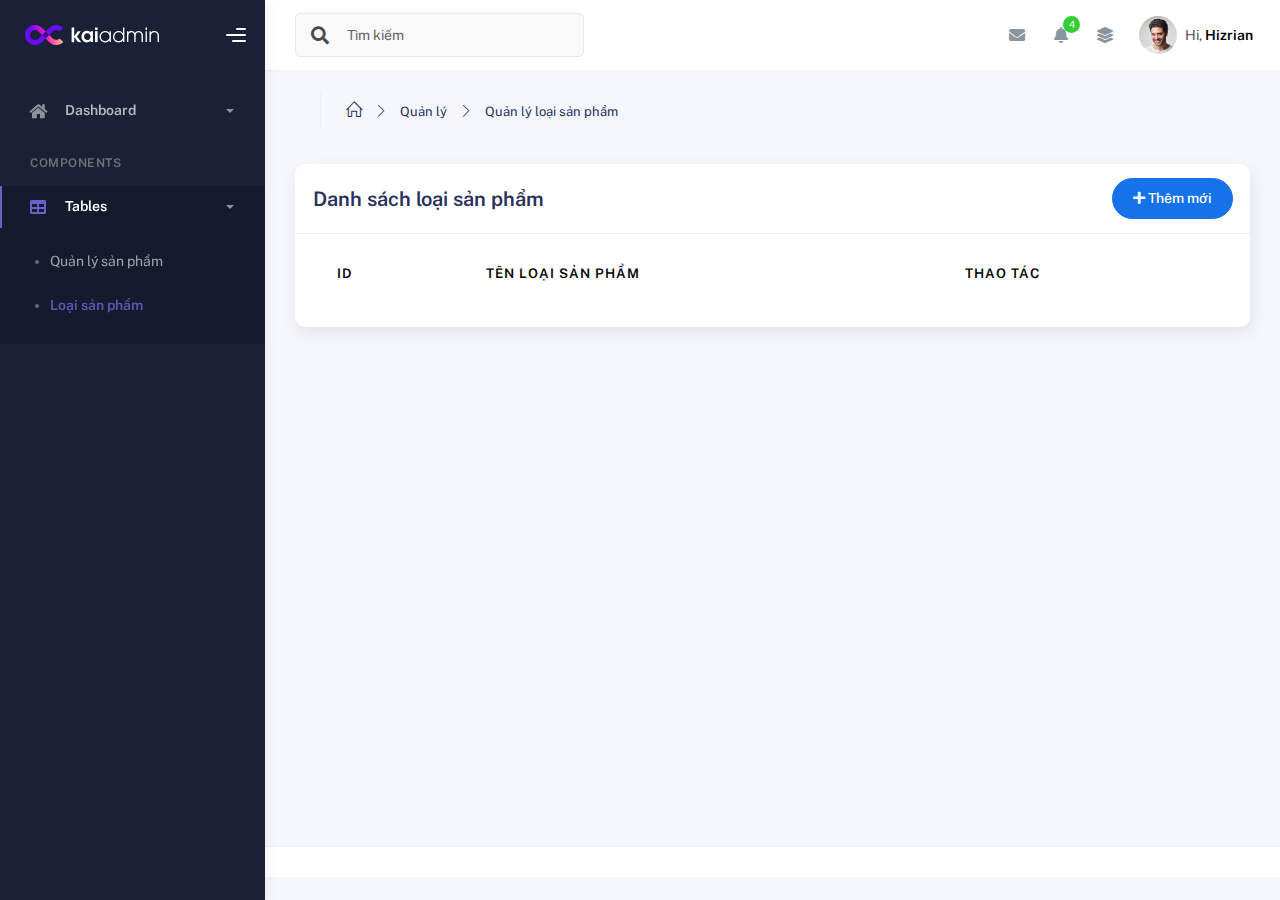
<file: admin/tables/productType.html>
<!DOCTYPE html>
<html lang="en">
  <head>
    <meta http-equiv="X-UA-Compatible" content="IE=edge" />
    <title>Datatables - Kaiadmin Bootstrap 5 Admin Dashboard</title>
    <meta
      content="width=device-width, initial-scale=1.0, shrink-to-fit=no"
      name="viewport"
    />
    <link
      rel="icon"
      href="../assets/img/kaiadmin/favicon.ico"
      type="image/x-icon"
    />

    <!-- Fonts and icons -->
    <script src="../assets/js/plugin/webfont/webfont.min.js"></script>
    <script>
      WebFont.load({
        google: { families: ["Public Sans:300,400,500,600,700"] },
        custom: {
          families: [
            "Font Awesome 5 Solid",
            "Font Awesome 5 Regular",
            "Font Awesome 5 Brands",
            "simple-line-icons",
          ],
          urls: ["../assets/css/fonts.min.css"],
        },
        active: function () {
          sessionStorage.fonts = true;
        },
      });
    </script>

    <!-- CSS Files -->
    <link rel="stylesheet" href="../assets/css/bootstrap.min.css" />
    <link rel="stylesheet" href="../assets/css/plugins.min.css" />
    <link rel="stylesheet" href="../assets/css/kaiadmin.min.css" />

    <!-- CSS Just for demo purpose, don't include it in your project -->
    <!-- <link rel="stylesheet" href="../assets/css/demo.css" /> -->
    <script
      src="https://code.jquery.com/jquery-3.2.1.slim.min.js"
      integrity="sha384-KJ3o2DKtIkvYIK3UENzmM7KCkRr/rE9/Qpg6aAZGJwFDMVNA/GpGFF93hXpG5KkN"
      crossorigin="anonymous"
    ></script>
    <script
      src="https://cdn.jsdelivr.net/npm/popper.js@1.12.9/dist/umd/popper.min.js"
      integrity="sha384-ApNbgh9B+Y1QKtv3Rn7W3mgPxhU9K/ScQsAP7hUibX39j7fakFPskvXusvfa0b4Q"
      crossorigin="anonymous"
    ></script>
    <script
      src="https://cdn.jsdelivr.net/npm/bootstrap@4.0.0/dist/js/bootstrap.min.js"
      integrity="sha384-JZR6Spejh4U02d8jOt6vLEHfe/JQGiRRSQQxSfFWpi1MquVdAyjUar5+76PVCmYl"
      crossorigin="anonymous"
    ></script>
  </head>
  <body>
    <div class="wrapper">
      <!-- Sidebar -->
      <div class="sidebar" data-background-color="dark">
        <div class="sidebar-logo">
          <!-- Logo Header -->
          <div class="logo-header" data-background-color="dark">
            <a href="../index.html" class="logo">
              <img
                src="../assets/img/kaiadmin/logo_light.svg"
                alt="navbar brand"
                class="navbar-brand"
                height="20"
              />
            </a>
            <div class="nav-toggle">
              <button class="btn btn-toggle toggle-sidebar">
                <i class="gg-menu-right"></i>
              </button>
              <button class="btn btn-toggle sidenav-toggler">
                <i class="gg-menu-left"></i>
              </button>
            </div>
            <button class="topbar-toggler more">
              <i class="gg-more-vertical-alt"></i>
            </button>
          </div>
          <!-- End Logo Header -->
        </div>
        <div class="sidebar-wrapper scrollbar scrollbar-inner">
          <div class="sidebar-content">
            <ul class="nav nav-secondary">
              <li class="nav-item">
                <a
                  data-bs-toggle="collapse"
                  href="#dashboard"
                  class="collapsed"
                  aria-expanded="false"
                >
                  <i class="fas fa-home"></i>
                  <p>Dashboard</p>
                  <span class="caret"></span>
                </a>
                <div class="collapse" id="dashboard">
                  <ul class="nav nav-collapse">
                    <li>
                      <a href="../index.html">
                        <span class="sub-item">Dashboard 1</span>
                      </a>
                    </li>
                  </ul>
                </div>
              </li>
              <li class="nav-section">
                <span class="sidebar-mini-icon">
                  <i class="fa fa-ellipsis-h"></i>
                </span>
                <h4 class="text-section">Components</h4>
              </li>
              <li class="nav-item active submenu">
                <a data-bs-toggle="collapse" href="#tables">
                  <i class="fas fa-table"></i>
                  <p>Tables</p>
                  <span class="caret"></span>
                </a>
                <div class="collapse show" id="tables">
                  <ul class="nav nav-collapse">
                    <li>
                      <a href="../tables/product.html">
                        <span class="sub-item">Quản lý sản phẩm</span>
                      </a>
                    </li>
                    <li class="active">
                      <a href="../tables/productType.html">
                        <span class="sub-item">Loại sản phẩm</span>
                      </a>
                    </li>
                  </ul>
                </div>
              </li>
            </ul>
          </div>
        </div>
      </div>
      <!-- End Sidebar -->

      <div class="main-panel">
        <div class="main-header">
          <div class="main-header-logo">
            <!-- Logo Header -->
            <div class="logo-header" data-background-color="dark">
              <a href="../index.html" class="logo">
                <img
                  src="../assets/img/kaiadmin/logo_light.svg"
                  alt="navbar brand"
                  class="navbar-brand"
                  height="20"
                />
              </a>
              <div class="nav-toggle">
                <button class="btn btn-toggle toggle-sidebar">
                  <i class="gg-menu-right"></i>
                </button>
                <button class="btn btn-toggle sidenav-toggler">
                  <i class="gg-menu-left"></i>
                </button>
              </div>
              <button class="topbar-toggler more">
                <i class="gg-more-vertical-alt"></i>
              </button>
            </div>
            <!-- End Logo Header -->
          </div>
          <!-- Navbar Header -->
          <nav
            class="navbar navbar-header navbar-header-transparent navbar-expand-lg border-bottom"
          >
            <div class="container-fluid">
              <nav
                class="navbar navbar-header-left navbar-expand-lg navbar-form nav-search p-0 d-none d-lg-flex"
              >
                <div class="input-group">
                  <div class="input-group-prepend">
                    <button type="submit" class="btn btn-search pe-1">
                      <i class="fa fa-search search-icon"></i>
                    </button>
                  </div>
                  <input
                    type="text"
                    placeholder="Tìm kiếm"
                    class="form-control"
                  />
                </div>
              </nav>

              <ul class="navbar-nav topbar-nav ms-md-auto align-items-center">
                <li
                  class="nav-item topbar-icon dropdown hidden-caret d-flex d-lg-none"
                >
                  <a
                    class="nav-link dropdown-toggle"
                    data-bs-toggle="dropdown"
                    href="#"
                    role="button"
                    aria-expanded="false"
                    aria-haspopup="true"
                  >
                    <i class="fa fa-search"></i>
                  </a>
                  <ul class="dropdown-menu dropdown-search animated fadeIn">
                    <form class="navbar-left navbar-form nav-search">
                      <div class="input-group">
                        <input
                          type="text"
                          placeholder="Search ..."
                          class="form-control"
                        />
                      </div>
                    </form>
                  </ul>
                </li>
                <li class="nav-item topbar-icon dropdown hidden-caret">
                  <a
                    class="nav-link dropdown-toggle"
                    href="#"
                    id="messageDropdown"
                    role="button"
                    data-bs-toggle="dropdown"
                    aria-haspopup="true"
                    aria-expanded="false"
                  >
                    <i class="fa fa-envelope"></i>
                  </a>
                  <ul
                    class="dropdown-menu messages-notif-box animated fadeIn"
                    aria-labelledby="messageDropdown"
                  >
                    <li>
                      <div
                        class="dropdown-title d-flex justify-content-between align-items-center"
                      >
                        Messages
                        <a href="#" class="small">Mark all as read</a>
                      </div>
                    </li>
                    <li>
                      <div class="message-notif-scroll scrollbar-outer">
                        <div class="notif-center">
                          <a href="#">
                            <div class="notif-img">
                              <img
                                src="../assets/img/jm_denis.jpg"
                                alt="Img Profile"
                              />
                            </div>
                            <div class="notif-content">
                              <span class="subject">Jimmy Denis</span>
                              <span class="block"> How are you ? </span>
                              <span class="time">5 minutes ago</span>
                            </div>
                          </a>
                          <a href="#">
                            <div class="notif-img">
                              <img
                                src="../assets/img/chadengle.jpg"
                                alt="Img Profile"
                              />
                            </div>
                            <div class="notif-content">
                              <span class="subject">Chad</span>
                              <span class="block"> Ok, Thanks ! </span>
                              <span class="time">12 minutes ago</span>
                            </div>
                          </a>
                          <a href="#">
                            <div class="notif-img">
                              <img
                                src="../assets/img/mlane.jpg"
                                alt="Img Profile"
                              />
                            </div>
                            <div class="notif-content">
                              <span class="subject">Jhon Doe</span>
                              <span class="block">
                                Ready for the meeting today...
                              </span>
                              <span class="time">12 minutes ago</span>
                            </div>
                          </a>
                          <a href="#">
                            <div class="notif-img">
                              <img
                                src="../assets/img/talha.jpg"
                                alt="Img Profile"
                              />
                            </div>
                            <div class="notif-content">
                              <span class="subject">Talha</span>
                              <span class="block"> Hi, Apa Kabar ? </span>
                              <span class="time">17 minutes ago</span>
                            </div>
                          </a>
                        </div>
                      </div>
                    </li>
                    <li>
                      <a class="see-all" href="javascript:void(0);"
                        >See all messages<i class="fa fa-angle-right"></i>
                      </a>
                    </li>
                  </ul>
                </li>
                <li class="nav-item topbar-icon dropdown hidden-caret">
                  <a
                    class="nav-link dropdown-toggle"
                    href="#"
                    id="notifDropdown"
                    role="button"
                    data-bs-toggle="dropdown"
                    aria-haspopup="true"
                    aria-expanded="false"
                  >
                    <i class="fa fa-bell"></i>
                    <span class="notification">4</span>
                  </a>
                  <ul
                    class="dropdown-menu notif-box animated fadeIn"
                    aria-labelledby="notifDropdown"
                  >
                    <li>
                      <div class="dropdown-title">
                        You have 4 new notification
                      </div>
                    </li>
                    <li>
                      <div class="notif-scroll scrollbar-outer">
                        <div class="notif-center">
                          <a href="#">
                            <div class="notif-icon notif-primary">
                              <i class="fa fa-user-plus"></i>
                            </div>
                            <div class="notif-content">
                              <span class="block"> New user registered </span>
                              <span class="time">5 minutes ago</span>
                            </div>
                          </a>
                          <a href="#">
                            <div class="notif-icon notif-success">
                              <i class="fa fa-comment"></i>
                            </div>
                            <div class="notif-content">
                              <span class="block">
                                Rahmad commented on Admin
                              </span>
                              <span class="time">12 minutes ago</span>
                            </div>
                          </a>
                          <a href="#">
                            <div class="notif-img">
                              <img
                                src="../assets/img/profile2.jpg"
                                alt="Img Profile"
                              />
                            </div>
                            <div class="notif-content">
                              <span class="block">
                                Reza send messages to you
                              </span>
                              <span class="time">12 minutes ago</span>
                            </div>
                          </a>
                          <a href="#">
                            <div class="notif-icon notif-danger">
                              <i class="fa fa-heart"></i>
                            </div>
                            <div class="notif-content">
                              <span class="block"> Farrah liked Admin </span>
                              <span class="time">17 minutes ago</span>
                            </div>
                          </a>
                        </div>
                      </div>
                    </li>
                    <li>
                      <a class="see-all" href="javascript:void(0);"
                        >See all notifications<i class="fa fa-angle-right"></i>
                      </a>
                    </li>
                  </ul>
                </li>
                <li class="nav-item topbar-icon dropdown hidden-caret">
                  <a
                    class="nav-link"
                    data-bs-toggle="dropdown"
                    href="#"
                    aria-expanded="false"
                  >
                    <i class="fas fa-layer-group"></i>
                  </a>
                  <div class="dropdown-menu quick-actions animated fadeIn">
                    <div class="quick-actions-header">
                      <span class="title mb-1">Quick Actions</span>
                      <span class="subtitle op-7">Shortcuts</span>
                    </div>
                    <div class="quick-actions-scroll scrollbar-outer">
                      <div class="quick-actions-items">
                        <div class="row m-0">
                          <a class="col-6 col-md-4 p-0" href="#">
                            <div class="quick-actions-item">
                              <div class="avatar-item bg-danger rounded-circle">
                                <i class="far fa-calendar-alt"></i>
                              </div>
                              <span class="text">Calendar</span>
                            </div>
                          </a>
                          <a class="col-6 col-md-4 p-0" href="#">
                            <div class="quick-actions-item">
                              <div
                                class="avatar-item bg-warning rounded-circle"
                              >
                                <i class="fas fa-map"></i>
                              </div>
                              <span class="text">Maps</span>
                            </div>
                          </a>
                          <a class="col-6 col-md-4 p-0" href="#">
                            <div class="quick-actions-item">
                              <div class="avatar-item bg-info rounded-circle">
                                <i class="fas fa-file-excel"></i>
                              </div>
                              <span class="text">Reports</span>
                            </div>
                          </a>
                          <a class="col-6 col-md-4 p-0" href="#">
                            <div class="quick-actions-item">
                              <div
                                class="avatar-item bg-success rounded-circle"
                              >
                                <i class="fas fa-envelope"></i>
                              </div>
                              <span class="text">Emails</span>
                            </div>
                          </a>
                          <a class="col-6 col-md-4 p-0" href="#">
                            <div class="quick-actions-item">
                              <div
                                class="avatar-item bg-primary rounded-circle"
                              >
                                <i class="fas fa-file-invoice-dollar"></i>
                              </div>
                              <span class="text">Invoice</span>
                            </div>
                          </a>
                          <a class="col-6 col-md-4 p-0" href="#">
                            <div class="quick-actions-item">
                              <div
                                class="avatar-item bg-secondary rounded-circle"
                              >
                                <i class="fas fa-credit-card"></i>
                              </div>
                              <span class="text">Payments</span>
                            </div>
                          </a>
                        </div>
                      </div>
                    </div>
                  </div>
                </li>

                <li class="nav-item topbar-user dropdown hidden-caret">
                  <a
                    class="dropdown-toggle profile-pic"
                    data-bs-toggle="dropdown"
                    href="#"
                    aria-expanded="false"
                  >
                    <div class="avatar-sm">
                      <img
                        src="../assets/img/profile.jpg"
                        alt="..."
                        class="avatar-img rounded-circle"
                      />
                    </div>
                    <span class="profile-username">
                      <span class="op-7">Hi,</span>
                      <span class="fw-bold">Hizrian</span>
                    </span>
                  </a>
                  <ul class="dropdown-menu dropdown-user animated fadeIn">
                    <div class="dropdown-user-scroll scrollbar-outer">
                      <li>
                        <div class="user-box">
                          <div class="avatar-lg">
                            <img
                              src="../assets/img/profile.jpg"
                              alt="image profile"
                              class="avatar-img rounded"
                            />
                          </div>
                          <div class="u-text">
                            <h4>Hizrian</h4>
                            <p class="text-muted">hello@example.com</p>
                            <a
                              href="profile.html"
                              class="btn btn-xs btn-secondary btn-sm"
                              >View Profile</a
                            >
                          </div>
                        </div>
                      </li>
                      <li>
                        <div class="dropdown-divider"></div>
                        <a class="dropdown-item" href="#">My Profile</a>
                        <a class="dropdown-item" href="#">My Balance</a>
                        <a class="dropdown-item" href="#">Inbox</a>
                        <div class="dropdown-divider"></div>
                        <a class="dropdown-item" href="#">Account Setting</a>
                        <div class="dropdown-divider"></div>
                        <a class="dropdown-item" href="#">Logout</a>
                      </li>
                    </div>
                  </ul>
                </li>
              </ul>
            </div>
          </nav>
          <!-- End Navbar -->
        </div>

        <div class="container">
          <div class="page-inner">
            <div class="page-header">
              <ul class="breadcrumbs mb-3">
                <li class="nav-home">
                  <a href="#">
                    <i class="icon-home"></i>
                  </a>
                </li>
                <li class="separator">
                  <i class="icon-arrow-right"></i>
                </li>
                <li class="nav-item">
                  <a href="#">Quản lý</a>
                </li>
                <li class="separator">
                  <i class="icon-arrow-right"></i>
                </li>
                <li class="nav-item">
                  <a href="#">Quản lý loại sản phẩm</a>
                </li>
              </ul>
            </div>

            <!-- Modal -->
            <div class="row">
              <div class="col-md-12">
                <div class="card">
                  <div class="card-header">
                    <div class="d-flex align-items-center">
                      <h4 class="card-title">Danh sách loại sản phẩm</h4>
                      <button
                        type="button"
                        class="btn btn-primary btn-round ms-auto"
                        onclick="handleAdd()"
                      >
                        <i class="fa fa-plus"></i>
                        Thêm mới
                      </button>
                    </div>
                  </div>
                  <div class="card-body">
                    <!-- Modal edit -->
                    <div
                      class="modal fade"
                      id="exampleModalCenter"
                      tabindex="-1"
                      role="dialog"
                      aria-labelledby="exampleModalCenterTitle"
                      aria-hidden="true"
                    >
                      <div
                        class="modal-dialog modal-dialog-centered"
                        role="document"
                      >
                        <div class="modal-content">
                          <div class="modal-header">
                            <h5 class="modal-title" id="exampleModalLongTitle">
                              Thêm mới/cập nhật loại sản phẩm
                            </h5>
                            <button
                              type="button"
                              class="close"
                              data-dismiss="modal"
                              aria-label="Close"
                            >
                              <span aria-hidden="true">&times;</span>
                            </button>
                          </div>
                          <form onsubmit="handleFormEditSubmit(event)">
                            <div class="modal-body">
                              <div class="form-group">
                                <label for="productTypeId"
                                  >Mã loại sản phẩm</label
                                >
                                <input
                                  type="text"
                                  class="form-control"
                                  id="productTypeId"
                                  required
                                  placeholder="1234 Main St"
                                />
                              </div>
                              <div class="form-group">
                                <label for="name">Tên loại sản phẩm</label>
                                <input
                                  type="text"
                                  class="form-control"
                                  id="name"
                                  required
                                  placeholder="1234 Main St"
                                />
                              </div>
                            </div>
                            <div class="modal-footer">
                              <button
                                type="button"
                                class="btn btn-danger"
                                data-dismiss="modal"
                              >
                                Hủy
                              </button>
                              <button
                                id="saveButton"
                                type="submit"
                                class="btn btn-primary"
                              >
                                Lưu
                              </button>
                            </div>
                          </form>
                        </div>
                      </div>
                    </div>
                    <!-- Modal edit -->
                    <!-- Modal confirm -->
                    <div
                      class="modal fade"
                      id="confirmModal"
                      tabindex="-1"
                      role="dialog"
                      aria-labelledby="exampleModalCenterTitle"
                      aria-hidden="true"
                    >
                      <div
                        class="modal-dialog modal-dialog-centered"
                        role="document"
                      >
                        <div class="modal-content">
                          <div class="modal-header">
                            <h5 class="modal-title" id="exampleModalLongTitle">
                              Xác Nhận
                            </h5>
                            <button
                              type="button"
                              class="close"
                              data-dismiss="modal"
                              aria-label="Close"
                            >
                              <span aria-hidden="true">&times;</span>
                            </button>
                          </div>
                          <form onsubmit="handleFormConfirmSubmit(event)">
                            <div class="modal-body">
                              <label
                                >Bạn có chắc chắc muốn xóa phiếu này?</label
                              >
                            </div>
                            <div class="modal-footer">
                              <button
                                type="button"
                                class="btn btn-danger"
                                onclick="handleCloseConfirm()"
                              >
                                Hủy
                              </button>
                              <button
                                id="saveButton"
                                type="submit"
                                class="btn btn-primary"
                              >
                                Đồng ý
                              </button>
                            </div>
                          </form>
                        </div>
                      </div>
                    </div>
                    <!-- Modal confirm -->
                    <div class="table-responsive">
                      <table
                        id="add-row"
                        class="display table table-striped table-hover"
                      >
                        <thead>
                          <tr>
                            <th>ID</th>
                            <th>Tên loại sản phẩm</th>
                            <th>Thao tác</th>
                          </tr>
                        </thead>
                        <tbody id="tableRender"></tbody>
                      </table>
                    </div>
                  </div>
                </div>
              </div>
            </div>
          </div>
        </div>

        <footer class="footer">
          <div class="container-fluid d-flex justify-content-between"></div>
        </footer>
      </div>
    </div>
    <script src="../assets/js/core/popper.min.js"></script>
    <script src="../assets/js/core/bootstrap.min.js"></script>

    <script src="../assets/js/plugin/jquery-scrollbar/jquery.scrollbar.min.js"></script>
    <script src="../assets/js/productType.js"></script>
  </body>
</html>
</file>
<file: user/about.css>
/* Headerrrrr */
* {
  margin: 0;
  padding: 0;
  box-sizing: border-box;
}
body {
  font-family: Arial, sans-serif;
  margin: 0;
  padding: 0;
}
.top-bar {
  background-color: #4caf50;
  height: 50px;
  width: 100%;
}

.menu {
  background-color: #ffffff;
  border-bottom: 1px solid #ddd;
  display: flex;
  align-items: center;
  justify-content: space-between;
  padding: 0 10px;
  margin-top: 0;
  font-size: 20px;
  margin-left: 20px;
}
.menu a {
  color: black;
  padding: 14px 20px;
  text-decoration: none;
  display: block;
}
.menu a:hover {
  background-color: #f1f1f1;
}
.menu i:hover {
  background-color: #f1f1f1;
}
.search-container {
  /* flex: 1; */
  display: flex;
  justify-content: center;
  width: 360px;
}
.search-container input[type="text"] {
  padding: 6px;
  margin: 8px 0;
  border: 1px solid #ddd;
  border-radius: 4px;
  width: 100%;
}
.search-container button {
  padding: 6px 10px;
  margin: 8px 0;
  border: none;
  border-radius: 4px;
  background-color: #ddd;
  cursor: pointer;
  margin-left: 20px;
  width: fit-content;
}
.search-container button:hover {
  background-color: #ccc;
}
.cart-icon {
  color: black;
  display: flex;
  align-items: center;
  justify-content: center;
}
.user-icon {
  color: black;
  font-size: 24px;
}
.cart-icon:hover,
.user-icon:hover {
  background-color: #f1f1f1;
  transform: scale(1.2);
}

/* BODYYYYYY */

header {
  background-color: #4caf50;
  /* padding: 10px 0; */
}

nav {
  display: flex;
  justify-content: space-between;
  align-items: center;
  padding: 0 20px;
}

.logo {
  font-size: 24px;
  font-weight: bold;
  color: white;
}

.menu {
  list-style-type: none;
}

.menu li {
  display: inline;
  margin-left: 15px;
}

.menu li a {
  color: white;
  text-decoration: none;
  font-weight: bold;
}

/* Vùng about us */
.about-section {
  text-align: center;
  margin: 100px;
}

.about-section h1 {
  font-size: 36px;
  color: #4caf50;
}

.about-section h2 {
  font-size: 28px;
  color: #333;
  margin: 20px 0;
}

.content {
  display: flex;
  justify-content: center;
  align-items: center;
}

.about-image {
  width: 500px;
  margin-right: 36px;
  border-radius: 5px;
  height: auto;
}
@media (max-width: 768px) {
  .about-image {
    width: 100%; /* Trên màn hình nhỏ, hình ảnh sẽ chiếm 100% chiều rộng của phần tử chứa */
    margin-right: 0;
  }
}

.about-text {
  max-width: 44%;
  text-align: left;
  font-size: 140%;
}

/* Vùng sản phẩm */
.products-section {
  display: flex;
  justify-content: space-around;
  margin: 20px 0;
}

.product {
  text-align: center;
}

.product img {
  width: 150px;
  height: auto;
  margin-bottom: 20px;
}

.product p {
  font-size: 18px;
  color: #333;
}

.product span {
  color: #4caf50;
  font-weight: bold;
}

footer {
  background-color: #fff;
  color: black;
  padding-top: 50px;
  padding-bottom: 50px;
  text-align: center;
}

footer ul {
  list-style: none;
  margin-bottom: 20px;
}

footer ul li {
  display: inline;
  margin: 0 10px;
}

footer ul li a {
  color: black;
  text-decoration: none;
}

footer .social-media a {
  margin: 0 5px;
  color: black;
}

footer .social-media img {
  width: 24px;
  height: 24px;
}
.flex-header {
  display: flex;
  align-items: center;
}
.nav-bar {
  margin-left: 18rem;
}
.dropdown {
  position: relative;
  display: inline-block;
}

.dropdown-content {
  display: none;
  position: absolute;
  background-color: #f9f9f9;
  min-width: 160px;
  box-shadow: 0px 8px 16px 0px rgba(0, 0, 0, 0.2);
  z-index: 9;
  right: 0;
}

.dropdown:hover .dropdown-content {
  display: block;
}
.dropdown-item {
  font-size: small;
  padding: 9px 20px !important;
}
</file>
<file: user/cart.css>
.cart-item-thumb {
  display: block;
  width: 10rem;
}

.cart-item-thumb > img {
  display: block;
  width: 100%;
}

.product-card-title > a {
  color: #222;
}

.font-weight-semibold {
  font-weight: 600 !important;
}

.product-card-title {
  display: block;
  margin-bottom: 0.75rem;
  padding-bottom: 0.875rem;
  border-bottom: 1px dashed #e2e2e2;
  font-size: 1rem;
  font-weight: normal;
}

.text-muted {
  color: #888 !important;
}

.bg-secondary {
  background-color: #f7f7f7 !important;
}

.accordion .accordion-heading {
  margin-bottom: 0;
  font-size: 1rem;
  font-weight: bold;
}
.font-weight-semibold {
  font-weight: 600 !important;
}

.master-container {
  display: grid;
  grid-template-columns: 2fr 1fr;
  justify-content: center;
  gap: 5px;
  width: 100%;
}

.card {
  width: 100%;
  background: #ffffff;
  box-shadow: 0px 187px 75px rgba(0, 0, 0, 0.01),
    0px 105px 63px rgba(0, 0, 0, 0.05), 0px 47px 47px rgba(0, 0, 0, 0.09),
    0px 12px 26px rgba(0, 0, 0, 0.1), 0px 0px 0px rgba(0, 0, 0, 0.1);
}

.title {
  width: 100%;
  height: 40px;
  position: relative;
  display: flex;
  align-items: center;
  padding-left: 20px;
  border-bottom: 1px solid #efeff3;
  font-weight: 700;
  font-size: 11px;
  color: #63656b;
}

/* cart */
.cart {
  border-radius: 19px 19px 7px 7px;
}

.cart .products {
  display: flex;
  flex-direction: column;
  padding: 10px;
}

.cart .products .product {
  display: grid;
  grid-template-columns: 60px 1fr 80px 1fr;
  gap: 10px;
}

.cart .products .product span {
  font-size: 13px;
  font-weight: 600;
  color: #47484b;
  margin-bottom: 8px;
  display: block;
}

.cart .products .product p {
  font-size: 11px;
  font-weight: 600;
  color: #7a7c81;
}

.cart .quantity {
  height: 30px;
  display: grid;
  /* grid-template-columns: 1fr 1fr 1fr; */
  margin: auto;
  background-color: #ffffff;
  border: 1px solid #e5e5e5;
  border-radius: 7px;
  filter: drop-shadow(0px 1px 0px #efefef)
    drop-shadow(0px 1px 0.5px rgba(239, 239, 239, 0.5));
}

.cart .quantity label {
  width: 20px;
  height: 30px;
  display: flex;
  align-items: center;
  justify-content: center;
  padding-bottom: 2px;
  font-size: 15px;
  font-weight: 700;
  color: #47484b;
}

.cart .quantity button {
  width: 30px;
  height: 30px;
  display: flex;
  align-items: center;
  justify-content: center;
  border: 0;
  outline: none;
  background-color: transparent;
  padding-bottom: 2px;
}

.card .small {
  font-size: 15px;
  margin: 0 0 auto auto;
}

.card .small sup {
  font-size: px;
}

/* coupons */
.coupons {
  border-radius: 7px;
  margin-bottom: 5px;
}

.coupons form {
  display: grid;
  grid-template-columns: 1fr 80px;
  gap: 10px;
  padding: 10px;
}

.input_field {
  width: auto;
  height: 36px;
  padding: 0 0 0 12px;
  border-radius: 5px;
  outline: none;
  border: 1px solid #e5e5e5;
  filter: drop-shadow(0px 1px 0px #efefef)
    drop-shadow(0px 1px 0.5px rgba(239, 239, 239, 0.5));
  transition: all 0.3s cubic-bezier(0.15, 0.83, 0.66, 1);
}

.input_field:focus {
  border: 1px solid transparent;
  box-shadow: 0px 0px 0px 2px #242424;
  background-color: transparent;
}

.coupons form button {
  display: flex;
  flex-direction: row;
  justify-content: center;
  align-items: center;
  padding: 10px 18px;
  gap: 10px;
  width: 100%;
  height: 36px;
  background: #4caf50;
  box-shadow: 0px 0.5px 0.5px #efefef, 0px 1px 0.5px rgba(239, 239, 239, 0.5);
  border-radius: 5px;
  border: 0;
  font-style: normal;
  font-weight: 600;
  font-size: 12px;
  line-height: 15px;
  color: #ffffff;
}

/* Checkout */
.checkout {
  border-radius: 9px 9px 19px 19px;
}

.checkout .details {
  display: grid;
  grid-template-columns: 3fr 1fr;
  padding: 10px;
  gap: 5px;
}

.checkout .details span {
  font-size: 13px;
  font-weight: 600;
}

.checkout .details span:nth-child(odd) {
  font-size: 11px;
  font-weight: 700;
  color: #707175;
  margin: auto auto auto 0;
}

.checkout .details span:nth-child(even) {
  font-size: 13px;
  font-weight: 600;
  color: #47484b;
  margin: auto 0 auto auto;
}

.checkout .checkout--footer {
  display: flex;
  align-items: center;
  justify-content: space-between;
  padding: 10px 10px 10px 20px;
  background-color: #efeff3;
}

.price {
  position: relative;
  font-size: 22px;
  color: #2b2b2f;
  font-weight: 900;
}

.price sup {
  font-size: 13px;
}

.price sub {
  width: fit-content;
  position: absolute;
  font-size: 11px;
  color: #5f5d6b;
  bottom: 5px;
  display: inline-block;
}

.checkout .checkout-btn {
  display: flex;
  flex-direction: row;
  justify-content: center;
  align-items: center;
  width: 150px;
  height: 36px;
  background: #4caf50;
  box-shadow: 0px 0.5px 0.5px #efefef, 0px 1px 0.5px rgba(239, 239, 239, 0.5);
  border-radius: 7px;
  border: 0;
  outline: none;
  color: #ffffff;
  font-size: 13px;
  font-weight: 600;
  transition: all 0.3s cubic-bezier(0.15, 0.83, 0.66, 1);
}

.product-image {
  height: 60px !important;
  width: 60px !important;
}
.dropdown {
  position: relative;
  display: inline-block;
}

.dropdown-content {
  display: none;
  position: absolute;
  background-color: #f9f9f9;
  min-width: 160px;
  box-shadow: 0px 8px 16px 0px rgba(0, 0, 0, 0.2);
  z-index: 9;
  right: 0;
}

.dropdown:hover .dropdown-content {
  display: block;
}
.dropdown-item {
  font-size: small;
  padding: 9px 20px !important;
}
</file>
<file: user/create-account.css>
* {
  margin: 0;
  padding: 0;
  box-sizing: border-box;
  font-family: Arial, sans-serif;
}

body {
  display: flex;
  flex-direction: column;
  min-height: 100vh;
}

.top-bar {
  background-color: #4caf50;
  height: 50px;
}
.menu {
  background-color: #ffffff;
  border-bottom: 1px solid #ddd;
  display: flex;
  align-items: center;
  justify-content: space-between;
  padding: 0 10px;
  margin-top: 0;
  font-size: 20px;
}
.menu a {
  color: black;
  padding: 14px 20px;
  text-decoration: none;
  display: block;
}
.menu a:hover {
  background-color: #f1f1f1;
}
.menu i:hover {
  background-color: #f1f1f1;
}
.search-container {
  /* flex: 1; */
  display: flex;
  justify-content: center;
  width: 360px;
}
.search-container input[type="text"] {
  padding: 6px;
  margin: 8px 0;
  border: 1px solid #ddd;
  border-radius: 4px;
  width: 100%;
}
.search-container button {
  padding: 6px 10px;
  margin: 8px 0;
  border: none;
  border-radius: 4px;
  background-color: #ddd;
  cursor: pointer;
  margin-left: 20px;
  width: fit-content;
}
.search-container button:hover {
  background-color: #ccc;
}
.cart-icon {
  color: black;
  font-size: 24px;
  display: flex;
  align-items: center;
  justify-content: center;
}
.user-icon {
  color: black;
  font-size: 24px;
}
over,
.user-icon:hover {
  background-color: #f1f1f1;
  transform: scale(1.2);
}

main {
  flex: 1;
  display: flex;
  flex-direction: column;
  align-items: center;
  justify-content: center;
  padding: 20px;
}

h1 {
  margin-bottom: 20px;
  font-size: 32px;
  font-weight: bold;
}

form {
  display: flex;
  flex-direction: column;
  width: 300px;
  gap: 15px;
}

form label {
  font-size: 14px;
  font-weight: bold;
}

form input {
  padding: 10px;
  font-size: 16px;
  border: 2px solid #ccc;
  border-radius: 5px;
}

form button {
  padding: 10px;
  background-color: #4b7155;
  color: white;
  font-size: 16px;
  border: none;
  border-radius: 5px;
  cursor: pointer;
}

form button:hover {
  background-color: #3e5d46;
}

footer {
  background-color: #fff;
  color: black;
  padding-top: 50px;
  padding-bottom: 50px;
  text-align: center;
}

footer ul {
  list-style: none;
  margin-bottom: 20px;
}

footer ul li {
  display: inline;
  margin: 0 10px;
}

footer ul li a {
  color: black;
  text-decoration: none;
}

footer .social-media a {
  margin: 0 5px;
}

footer .social-media img {
  width: 24px;
  height: 24px;
}
.flex-header {
  display: flex;
  align-items: center;
}
.nav-bar {
  margin-left: 18rem;
}
.dropdown {
  position: relative;
  display: inline-block;
}

.dropdown-content {
  display: none;
  position: absolute;
  background-color: #f9f9f9;
  min-width: 160px;
  box-shadow: 0px 8px 16px 0px rgba(0, 0, 0, 0.2);
  z-index: 9;
  right: 0;
}

.dropdown:hover .dropdown-content {
  display: block;
}
.dropdown-item {
  font-size: small;
  padding: 9px 20px !important;
}
</file>
<file: user/home.css>
* {
  margin: 0;
  padding: 0;
  box-sizing: border-box;
}
body {
  font-family: Arial, sans-serif;
  margin: 0;
  padding: 0;
}
.top-bar {
  background-color: #4caf50;
  height: 50px;
}
.menu {
  background-color: #ffffff;
  border-bottom: 1px solid #ddd;
  display: flex;
  align-items: center;
  justify-content: space-between;
  padding: 0 10px;
  margin-top: 0;
  font-size: 20px;
}
.menu a {
  color: black;
  padding: 14px 20px;
  text-decoration: none;
  display: block;
}
.menu a:hover {
  background-color: #f1f1f1;
}
.menu i:hover {
  background-color: #f1f1f1;
}
.search-container {
  /* flex: 1; */
  display: flex;
  justify-content: center;
  width: 360px;
}
.search-container input[type="text"] {
  padding: 6px;
  margin: 8px 0;
  border: 1px solid #ddd;
  border-radius: 4px;
  width: 100%;
}
.search-container button {
  padding: 6px 10px;
  margin: 8px 0;
  border: none;
  border-radius: 4px;
  background-color: #ddd;
  cursor: pointer;
  margin-left: 20px;
  width: fit-content;
}
.search-container button:hover {
  background-color: #ccc;
}
.cart-icon {
  color: black;
  display: flex;
  align-items: center;
  justify-content: center;
}
.user-icon {
  color: black;
  font-size: 24px;
}
.cart-icon:hover,
.user-icon:hover {
  background-color: #f1f1f1;
  transform: scale(1.2);
}
.cover-image {
  background-image: url(anhbia.png);
  height: 100vh;
  background-position: center;
  background-repeat: no-repeat;
  background-size: cover;
  display: flex;
  justify-content: center;
  align-items: center;
}
.container {
  text-align: center;
}
.tieude {
  font-size: 50px;
  border-bottom: 2px solid #4caf50;
  padding-bottom: 10px;
  margin-bottom: 20px;
  padding-top: 80px;
  text-align: center;
}

.highlight {
  color: #4caf50;
  text-align: center;
}
.image-gallery {
  display: flex;
  justify-content: space-between;
  align-items: center;
  margin: 0 50px;
  margin-top: 20px;
  padding-top: 70px;
  padding-bottom: 40px;
}

.image-gallery img {
  width: 150px;
  height: 200px;
  object-fit: cover;
  border: 2px solid #ddd;
  border-radius: 5px;
  transition: transform 0.3s ease;
}

.image-gallery img:hover {
  transform: scale(1.1);
}
.additional-images {
  display: flex;
  justify-content: space-around;
  align-items: center;
  margin: 0 50px;
  margin-top: 20px;
  padding-top: 70px;
  padding-bottom: 40px;
}

.image-wrapper {
  display: flex;
  flex-direction: column;
  align-items: center;
  border: 2px solid #ddd;
  border-radius: 5px;
  padding: 10px;
  transition: transform 0.3s ease;
}

.image-wrapper:hover {
  transform: scale(1.05);
}

.additional-images img {
  width: 300px;
  height: 300px;
  object-fit: cover;
  border-radius: 5px;
}

.shop-now-btn {
  margin-top: 10px;
  padding: 10px 20px;
  background-color: #4caf50;
  color: white;
  border: none;
  border-radius: 5px;
  cursor: pointer;
  transition: background-color 0.3s ease;
}

.shop-now-btn:hover {
  background-color: #45a049;
}
.hottest-plants {
  display: flex;
  flex-wrap: wrap;
  justify-content: space-around;
  align-items: center;
  margin: 0 auto;
  margin-top: 20px;
  padding-top: 70px;
  padding-bottom: 40px;
  max-width: 1200px;
  border-radius: 10px;
  padding: 20px;
}

.hottest-plants .image-wrapper {
  display: flex;
  flex-direction: column;
  align-items: center;
  border: 2px solid #f1f1f1;
  border-radius: 5px;
  padding: 10px;
  margin: 10px;
  width: 22%;
  transition: transform 0.3s ease;
  background-color: #ffffff;
}

.hottest-plants .image-wrapper:hover {
  transform: scale(1.05);
}

.hottest-plants img {
  width: 100%;
  height: auto;
  object-fit: cover;
  border-radius: 5px;
}

.buy-btn {
  margin-top: 10px;
  padding: 10px 0;
  background-color: #4caf50;
  color: #fff;
  border: none;
  border-radius: 5px;
  cursor: pointer;
  transition: background-color 0.3s ease;
  width: 100%;
  text-align: center;
}

.buy-btn:hover {
  background-color: #45a049;
}
.deals-section {
  text-align: center;
  padding: 50px 20px;
}

.products {
  display: flex;
  justify-content: center;
  gap: 20px;
  flex-wrap: wrap;
  padding-bottom: 60px;
}

.product {
  background-color: #fff;
  padding: 20px;
  border-radius: 10px;
  box-shadow: 0 4px 8px rgba(0, 0, 0, 0.1);
  position: relative;
  width: 250px;
  text-align: center;
}

.product img {
  max-width: 100%;
  height: auto;
  border-radius: 10px;
}

.product p {
  margin: 10px 0;
}

.price {
  font-size: 1.2em;
  color: #1a7c4a;
}

.old-price {
  text-decoration: line-through;
  color: #999;
  margin-left: 10px;
}

.discount {
  position: absolute;
  top: 10px;
  right: 10px;
  background-color: #1a7c4a;
  color: #fff;
  padding: 5px 10px;
  border-radius: 5px;
}

button {
  background-color: #1a7c4a;
  border: none;
  padding: 10px 20px;
  border-radius: 5px;
  cursor: pointer;
}

.testimonials-section {
  background-color: rgb(232, 237, 222);
  padding: 50px 20px;
  text-align: center;
}

.testimonials-section h2 {
  font-size: 2em;
}

.testimonials-section p {
  color: #777;
}

.testimonials {
  display: flex;
  justify-content: center;
  gap: 20px;
  flex-wrap: wrap;
}

.testimonial {
  background-color: #fff;
  padding: 20px;
  border-radius: 10px;
  box-shadow: 0 4px 8px rgba(0, 0, 0, 0.1);
  width: 200px;
}

.testimonial img {
  width: 50px;
  height: 50px;
  border-radius: 50%;
}

.stars {
  color: #ffc107;
}

footer {
  background-color: #fff;
  color: black;
  padding-top: 50px;
  padding-bottom: 50px;
  text-align: center;
}

footer ul {
  list-style: none;
  margin-bottom: 20px;
}

footer ul li {
  display: inline;
  margin: 0 10px;
}

footer ul li a {
  color: black;
  text-decoration: none;
}

footer .social-media a {
  margin: 0 5px;
}

footer .social-media img {
  width: 24px;
  height: 24px;
}
.no-decoration {
  text-decoration: none;
}

.flex-header {
  display: flex;
  align-items: center;
}
.nav-bar {
  margin-left: 18rem;
}
.dropdown {
  position: relative;
  display: inline-block;
}

.dropdown-content {
  display: none;
  position: absolute;
  background-color: #f9f9f9;
  min-width: 160px;
  box-shadow: 0px 8px 16px 0px rgba(0, 0, 0, 0.2);
  z-index: 9;
  right: 0;
}

.dropdown:hover .dropdown-content {
  display: block;
}
.dropdown-item {
  font-size: small;
  padding: 9px 20px !important;
}
</file>
<file: user/login.css>
* {
  margin: 0;
  padding: 0;
  box-sizing: border-box;
}

body {
  font-family: Arial, sans-serif;
  display: flex;
  flex-direction: column;
  justify-content: space-between;
  min-height: 100vh;
}

.top-bar {
  background-color: #4caf50;
  height: 50px;
}
.menu {
  background-color: #ffffff;
  border-bottom: 1px solid #ddd;
  display: flex;
  align-items: center;
  justify-content: space-between;
  padding: 0 10px;
  margin-top: 0;
  font-size: 20px;
}
.menu a {
  color: black;
  padding: 14px 20px;
  text-decoration: none;
  display: block;
}
.menu a:hover {
  background-color: #f1f1f1;
}
.menu i:hover {
  background-color: #f1f1f1;
}
.search-container {
  /* flex: 1; */
  display: flex;
  justify-content: center;
  width: 360px;
}
.search-container input[type="text"] {
  padding: 6px;
  margin: 8px 0;
  border: 1px solid #ddd;
  border-radius: 4px;
  width: 100%;
}
.search-container button {
  padding: 6px 10px;
  margin: 8px 0;
  border: none;
  border-radius: 4px;
  background-color: #ddd;
  cursor: pointer;
  margin-left: 20px;
  width: fit-content;
}
.search-container button:hover {
  background-color: #ccc;
}
.cart-icon {
  color: black;
  font-size: 24px;
  display: flex;
  align-items: center;
  justify-content: center;
}
.user-icon {
  color: black;
  font-size: 24px;
}
.cart-icon:hover,
.user-icon:hover {
  background-color: #f1f1f1;
  transform: scale(1.2);
}
main {
  text-align: center;
  padding: 50px 0;
}

.login-section {
  margin: 0 auto;
  width: 100%;
  width: fit-content;
}

h2 {
  margin-bottom: 40px;
  font-size: 28px;
  font-weight: bold;
}

form label {
  display: block;
  margin-bottom: 5px;
  font-weight: bold;
}

form input {
  width: 100%;
  padding: 10px;
  margin-bottom: 20px;
  border: 1px solid #ccc;
  border-radius: 5px;
}

.sign-in,
.create-account-btn {
  display: inline-block;
  width: 100%;
  padding: 15px;
  margin-top: 10px;
  border-radius: 5px;
  background-color: #647c65;
  color: white;
  text-align: center;
  cursor: pointer;
  text-decoration: none;
}

.create-account-btn {
  background-color: #9baa87;
  margin-top: 15px;
}

footer {
  background-color: #fff;
  color: black;
  padding-top: 50px;
  padding-bottom: 50px;
  text-align: center;
}

footer ul {
  list-style: none;
  margin-bottom: 20px;
}

footer ul li {
  display: inline;
  margin: 0 10px;
}

footer ul li a {
  color: black;
  text-decoration: none;
}

footer .social-media a {
  margin: 0 5px;
}

footer .social-media img {
  width: 24px;
  height: 24px;
}
.flex-header {
  display: flex;
  align-items: center;
}
.nav-bar {
  margin-left: 18rem;
}
.dropdown {
  position: relative;
  display: inline-block;
}

.dropdown-content {
  display: none;
  position: absolute;
  background-color: #f9f9f9;
  min-width: 160px;
  box-shadow: 0px 8px 16px 0px rgba(0, 0, 0, 0.2);
  z-index: 9;
  right: 0;
}

.dropdown:hover .dropdown-content {
  display: block;
}
.dropdown-item {
  font-size: small;
  padding: 9px 20px !important;
}
</file>
<file: admin/assets/css/demo.css>
.gg-check {
  box-sizing: border-box;
  position: relative;
  display: block;
  transform: scale(var(--ggs, 1));
  width: 22px;
  height: 22px;
  border: 2px solid transparent;
  border-radius: 100px; }
  .gg-check::after {
    content: "";
    display: block;
    box-sizing: border-box;
    position: absolute;
    left: 3px;
    top: -1px;
    width: 6px;
    height: 10px;
    border-width: 0 2px 2px 0;
    border-style: solid;
    transform-origin: bottom left;
    transform: rotate(45deg); }

.custom-template {
  position: fixed;
  top: 50%;
  transform: translateY(-50%);
  right: -325px;
  width: 325px;
  height: max-content;
  display: block;
  z-index: 1;
  background: #ffffff;
  transition: all .3s;
  z-index: 1003;
  box-shadow: -1px 1px 20px rgba(69, 65, 78, 0.15);
  border-top-left-radius: 5px;
  border-bottom-left-radius: 5px;
  transition: all .5s; }
  .custom-template.open {
    right: 0px; }
  .custom-template .custom-toggle {
    position: absolute;
    width: 45px;
    height: 45px;
    background: #5867dd;
    top: 50%;
    left: -45px;
    transform: translateY(-50%);
    display: flex;
    align-items: center;
    justify-content: center;
    text-align: center;
    border-top-left-radius: 30px;
    border-bottom-left-radius: 30px;
    /*border-right: 1px solid #177dff;*/
    cursor: pointer;
    color: #ffffff;
    box-shadow: -5px 5px 20px rgba(69, 65, 78, 0.21); }
    .custom-template .custom-toggle i {
      font-size: 20px;
      animation: 1.3s spin linear infinite; }
  .custom-template .title {
    padding: 15px;
    text-align: left;
    font-size: 16px;
    font-weight: 600;
    color: #ffffff;
    border-top-left-radius: 5px;
    border-bottom: 1px solid #ebedf2;
    background: #5867dd; }
  .custom-template .custom-content {
    padding: 20px 15px;
    max-height: calc(100vh - 90px);
    overflow: auto; }
  .custom-template .switcher {
    padding: 5px 0; }
  .custom-template .switch-block h4 {
    font-size: 13px;
    font-weight: 600;
    color: #444;
    line-height: 1.3;
    margin-bottom: 0;
    text-transform: uppercase; }
  .custom-template .btnSwitch {
    margin-top: 20px;
    margin-bottom: 25px; }
    .custom-template .btnSwitch button {
      border: 0px;
      height: 22px;
      width: 22px;
      outline: 0;
      margin-right: 6px;
      margin-bottom: 6px;
      cursor: pointer;
      padding: 0;
      border-radius: 50%;
      border: 2px solid #ededed;
      position: relative;
      transition: all .2s; }
      .custom-template .btnSwitch button:hover {
        border-color: #0bf; }
      .custom-template .btnSwitch button.selected {
        border-color: #0bf;
        display: inline-flex;
        align-items: center; }
      .custom-template .btnSwitch button:not([data-color="white"], [data-color="bg1"], [data-color="bg2"], [data-color="bg3"]) .gg-check:after {
        border-color: #fff; }
  .custom-template .img-pick {
    padding: 4px;
    min-height: 100px;
    border-radius: 5px;
    cursor: pointer; }
    .custom-template .img-pick img {
      height: 100%;
      height: 100px;
      width: 100%;
      border-radius: 5px;
      border: 2px solid transparent; }
    .custom-template .img-pick:hover img, .custom-template .img-pick.active img {
      border-color: #177dff; }

.demo .btn, .demo .progress {
  margin-bottom: 15px !important; }
.demo .form-check-label, .demo .form-radio-label, .demo .toggle, .demo .btn-group {
  margin-right: 15px; }
.demo #slider {
  margin-bottom: 15px; }

.table-typo tbody > tr > td {
  border-color: #fafafa; }
  .table-typo tbody > tr > td:first-child {
    min-width: 200px;
    vertical-align: bottom; }
    .table-typo tbody > tr > td:first-child p {
      font-size: 14px;
      color: #333; }

.demo-icon {
  display: flex;
  flex-direction: row;
  align-items: center;
  margin-bottom: 20px;
  padding: 10px;
  transition: all .2s; }
  .demo-icon:hover {
    background-color: #f4f5f8;
    border-radius: 3px; }
  .demo-icon .icon-preview {
    font-size: 1.8rem;
    margin-right: 10px;
    line-height: 1;
    color: #333439; }

body[data-background-color="dark"] .demo-icon .icon-preview {
  color: #969696; }

.demo-icon .icon-class {
  font-weight: 300;
  font-size: 13px;
  color: #777; }

body[data-background-color="dark"] .demo-icon .icon-class {
  color: #a9a8a8; }

.form-show-notify .form-control {
  margin-bottom: 15px; }
.form-show-notify label {
  padding-top: 0.65rem; }

.map-demo {
  height: 300px; }

#instructions li {
  padding: 5px 0; }

.row-demo-grid {
  margin-bottom: 15px; }
  .row-demo-grid [class^="col"] {
    text-align: center; }
    .row-demo-grid [class^="col"] .card-body {
      background: #ddd; }

.btnSwitch button[data-color="white"] {
  background-color: #fff; }
.btnSwitch button[data-color="grey"] {
  background-color: #f1f1f1; }
.btnSwitch button[data-color="black"] {
  background-color: #191919; }
.btnSwitch button[data-color="dark"] {
  background-color: #1a2035; }
.btnSwitch button[data-color="blue"] {
  background-color: #1572E8; }
.btnSwitch button[data-color="purple"] {
  background-color: #6861CE; }
.btnSwitch button[data-color="light-blue"] {
  background-color: #48ABF7; }
.btnSwitch button[data-color="green"] {
  background-color: #31CE36; }
.btnSwitch button[data-color="orange"] {
  background-color: #FFAD46; }
.btnSwitch button[data-color="red"] {
  background-color: #F25961; }
.btnSwitch button[data-color="dark2"] {
  background-color: #1f283e; }
.btnSwitch button[data-color="blue2"] {
  background-color: #1269DB; }
.btnSwitch button[data-color="purple2"] {
  background-color: #5C55BF; }
.btnSwitch button[data-color="light-blue2"] {
  background-color: #3697E1; }
.btnSwitch button[data-color="green2"] {
  background-color: #2BB930; }
.btnSwitch button[data-color="orange2"] {
  background-color: #FF9E27; }
.btnSwitch button[data-color="red2"] {
  background-color: #EA4d56; }
.btnSwitch button[data-color="bg1"] {
  background-color: #fafafa; }
.btnSwitch button[data-color="bg2"] {
  background-color: #fff; }
.btnSwitch button[data-color="bg3"] {
  background-color: #f1f1f1; }

#modalShowcase .btn-close {
  background: #ff0000;
  opacity: 0.7;
  display: flex; }
  #modalShowcase .btn-close svg {
    fill: #fff;
    width: 16px;
    height: 16px; }
#modalShowcase .preview-showcase {
  background: #F1F1F4;
  border-radius: 8px;
  padding: 24px 32px;
  padding-bottom: 0;
  padding-right: 0;
  overflow: hidden;
  transition: all .3s ease; }
  #modalShowcase .preview-showcase:hover {
    transform: translateY(-2.5%);
    background: #e9f6f9; }
#modalShowcase .preview-title {
  color: #071437;
  font-weight: 700;
  font-size: 16px;
  margin-bottom: 22.750px; }
#modalShowcase .preview-img {
  width: 100% !important;
  height: auto;
  object-fit: cover;
  transition: all .3s ease; }

#checkOutMoreDemos {
  display: flex;
  position: fixed;
  bottom: 12px;
  right: 12px;
  background: #fff;
  color: #252F4A;
  font-weight: 600;
  flex-direction: column;
  align-items: center;
  justify-content: center;
  width: 66px;
  height: 70px;
  font-size: 12px;
  box-shadow: -5px 5px 20px rgba(69, 65, 78, 0.21); }
  #checkOutMoreDemos i {
    width: 23px;
    height: 23px;
    font-size: 16px;
    margin-bottom: 0.5rem !important;
    padding-top: 0.25rem !important; }
  #checkOutMoreDemos:hover {
    background: #1e2129;
    color: #fff;
    opacity: 1;
    transition: color .2s ease; }

@media screen and (max-width: 1200px) {
  #modalShowcase .modal-dialog {
    padding: 3rem !important; } }
@media screen and (max-width: 550px) {
  .table-typo tr td {
    display: flex;
    align-items: center;
    word-break: break-word; }
    .table-typo tr td:first-child p {
      margin-bottom: 0px; }

  #modalShowcase .modal-dialog {
    padding: 32px !important; }
  #modalShowcase h3 {
    font-size: 16px; }
  #modalShowcase .preview-showcase {
    padding: 24px;
    padding-right: 0;
    padding-bottom: 0; } }
@media screen and (max-width: 576px) {
  .custom-template .custom-content {
    overflow: auto; }

  .form-show-notify > .text-right, .form-show-validation > .text-right {
    text-align: left !important; } }
@media screen and (max-width: 400px) {
  .custom-template {
    width: 85% !important;
    right: -85%; } }

/*# sourceMappingURL=demo.css.map */
</file>
